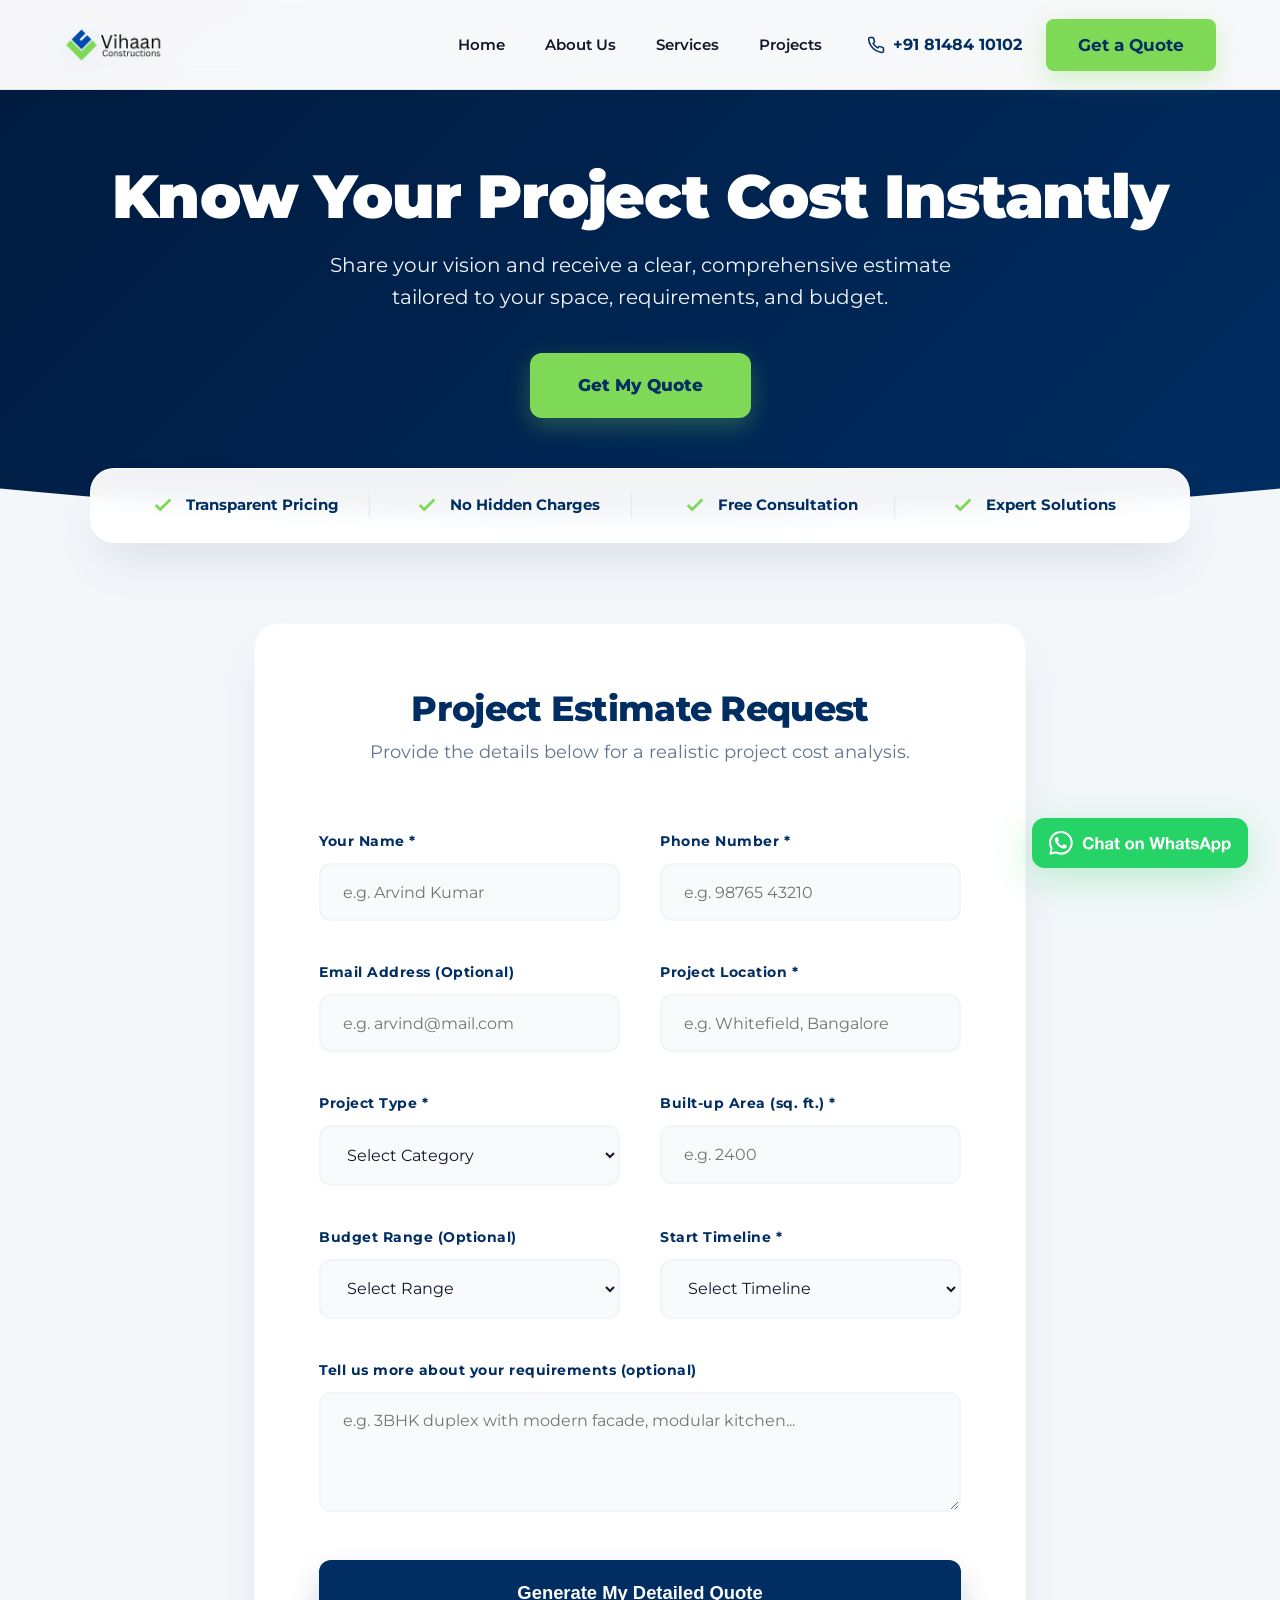
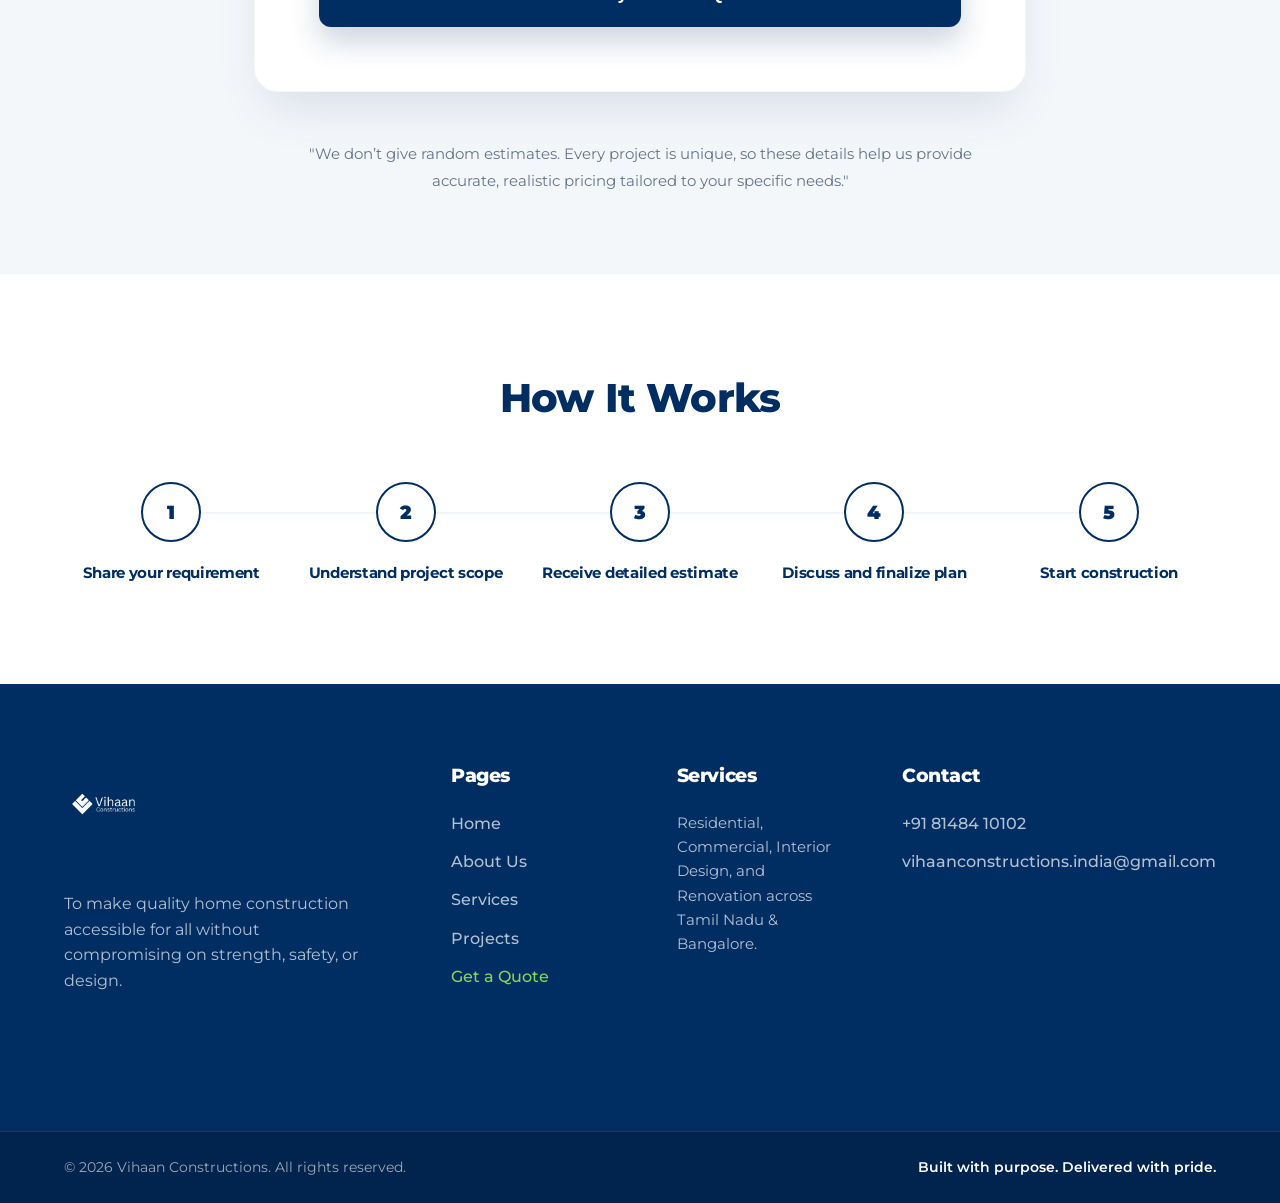
<file: get-a-quote.html>
<!DOCTYPE html>
<html lang="en">
<head>
    <!-- Google Tag Manager -->
    <script>(function(w,d,s,l,i){w[l]=w[l]||[];w[l].push({'gtm.start':
    new Date().getTime(),event:'gtm.js'});var f=d.getElementsByTagName(s)[0],
    j=d.createElement(s),dl=l!='dataLayer'?'&l='+l:'';j.async=true;j.src=
    'https://www.googletagmanager.com/gtm.js?id='+i+dl;f.parentNode.insertBefore(j,f);
    })(window,document,'script','dataLayer','GTM-PSRQCXN9');</script>
    <!-- End Google Tag Manager -->
    <meta charset="UTF-8">
    <meta name="viewport" content="width=device-width, initial-scale=1.0">
    <title>Get Your Project Estimate | Vihaan Constructions</title>
    <meta name="description" content="Request a detailed, transparent project estimate from Vihaan Constructions for residential, commercial, or interior projects.">
    <link rel="canonical" href="https://www.vihaanconstructions.in/get-a-quote.html">
    
    <!-- Open Graph / Social -->
    <meta property="og:type" content="website">
    <meta property="og:url" content="https://www.vihaanconstructions.in/get-a-quote.html">
    <meta property="og:title" content="Get Your Project Estimate | Vihaan Constructions">
    <meta property="og:description" content="Request a detailed, transparent project estimate from Vihaan Constructions for residential, commercial, or interior projects.">
    <meta property="og:image" content="https://www.vihaanconstructions.in/assets/logo/main-logo.png">

    <!-- Twitter -->
    <meta property="twitter:card" content="summary_large_image">
    <meta property="twitter:url" content="https://www.vihaanconstructions.in/get-a-quote.html">
    <meta property="twitter:title" content="Get Your Project Estimate | Vihaan Constructions">
    <meta property="twitter:description" content="Request a detailed, transparent project estimate from Vihaan Constructions for residential, commercial, or interior projects.">
    <meta property="twitter:image" content="https://www.vihaanconstructions.in/assets/logo/main-logo.png">

    <link rel="preconnect" href="https://fonts.googleapis.com">
    <link rel="preconnect" href="https://fonts.gstatic.com" crossorigin>
    <link href="https://fonts.googleapis.com/css2?family=Montserrat:wght@400;500;600;700;800;900&display=swap" rel="stylesheet">
    <link rel="stylesheet" href="style.css">
    <style>
        :root {
            --blue-primary: #004AAD;
            --blue-dark: #002D62;
            --green-action: #7ED957;
            --bg-light: #f4f7fa;
            --text-main: #0f172a;
            --text-muted: #64748b;
            --radius-xl: 24px;
            --radius-md: 12px;
            --shadow-premium: 0 25px 50px -12px rgba(0, 45, 98, 0.12);
        }

        body {
            background-color: var(--bg-light);
            color: var(--text-main);
            font-family: 'Montserrat', sans-serif;
            line-height: 1.6;
        }

        /* --- Refined Navigation --- */
        .quote-nav {
            position: fixed;
            top: 0; left: 0; right: 0;
            height: 80px;
            background: rgba(255, 255, 255, 0.9);
            backdrop-filter: blur(15px);
            z-index: 1000;
            display: flex;
            align-items: center;
            justify-content: space-between;
            padding: 0 5%;
            border-bottom: 1px solid rgba(0, 45, 98, 0.05);
        }

        /* --- Dynamic Hero --- */
        .hero-v3 {
            padding: 160px 5% 100px;
            background: linear-gradient(135deg, #001a3d 0%, var(--blue-dark) 100%);
            color: #fff;
            text-align: center;
            position: relative;
            clip-path: ellipse(150% 100% at 50% 0%);
        }

        .hero-v3 p {
            font-size: clamp(1rem, 2vw, 1.25rem);
            max-width: 700px;
            margin: 0 auto 2.5rem;
            color: #f1f5f9; /* Light grey instead of white with opacity */
            font-weight: 400;
        }

        .hero-v3 h1 {
            color: #fff;
            font-size: clamp(2.2rem, 6vw, 3.8rem);
            font-weight: 900;
            margin-bottom: 1rem;
            letter-spacing: -0.02em;
        }

        /* --- Trust Strip (Glassmorphism) --- */
        .trust-glass {
            max-width: 1100px;
            margin: -50px auto 0;
            background: rgba(255, 255, 255, 0.95);
            backdrop-filter: blur(10px);
            -webkit-backdrop-filter: blur(10px);
            padding: 1.5rem 2rem;
            border-radius: var(--radius-xl);
            display: grid;
            grid-template-columns: repeat(4, 1fr);
            gap: 1rem;
            box-shadow: var(--shadow-premium);
            position: relative;
            z-index: 10;
            border: 1px solid rgba(255,255,255,0.8);
        }

        .trust-pill {
            display: flex;
            align-items: center;
            justify-content: center;
            gap: 12px;
            font-weight: 700;
            color: var(--blue-dark);
            font-size: 0.95rem;
            border-right: 1px solid #e2e8f0;
        }

        .trust-pill:last-child { border-right: none; }
        .trust-pill svg { color: var(--green-action); }

        /* --- Form Section (Premium Card) --- */
        .form-container-v3 {
            max-width: 900px;
            margin: 80px auto;
            padding: 0 5%;
        }

        .premium-card {
            background: #fff;
            padding: 4rem;
            border-radius: var(--radius-xl);
            box-shadow: var(--shadow-premium);
            border: 1px solid rgba(0, 45, 98, 0.03);
        }

        .card-header { text-align: center; margin-bottom: 4rem; }
        .card-header h2 { font-size: 2.2rem; font-weight: 800; color: var(--blue-dark); margin-bottom: 0.5rem; }
        .card-header p { color: var(--text-muted); font-size: 1.1rem; }

        .form-grid-v3 {
            display: grid;
            grid-template-columns: 1fr 1fr;
            gap: 2.5rem;
            margin-bottom: 2.5rem;
        }

        .field-v3 { display: flex; flex-direction: column; gap: 10px; }
        .field-v3 label { font-size: 0.9rem; font-weight: 700; color: var(--blue-dark); letter-spacing: 0.5px; }

        .input-v3 {
            width: 100%;
            padding: 1.1rem 1.4rem;
            border-radius: var(--radius-md);
            border: 2px solid #f1f5f9;
            background: #f8fafc;
            font-family: inherit;
            font-size: 1rem;
            transition: all 0.3s cubic-bezier(0.4, 0, 0.2, 1);
            color: var(--text-main);
            box-sizing: border-box;
        }

        .input-v3:focus {
            outline: none;
            border-color: var(--blue-primary);
            background: #fff;
            box-shadow: 0 10px 25px -5px rgba(0, 86, 179, 0.1);
            transform: translateY(-2px);
        }

        .btn-premium {
            width: 100%;
            padding: 1.4rem;
            background: var(--blue-dark);
            color: #fff;
            border: none;
            border-radius: var(--radius-md);
            font-size: 1.15rem;
            font-weight: 800;
            cursor: pointer;
            transition: all 0.4s;
            box-shadow: 0 15px 30px rgba(0, 45, 98, 0.2);
            margin-top: 1rem;
        }

        .btn-premium:hover {
            background: var(--blue-primary);
            transform: translateY(-4px);
            box-shadow: 0 20px 40px rgba(0, 45, 98, 0.3);
        }

        /* --- How It Works (Visual Timeline) --- */
        .process-v3 {
            padding: 100px 5%;
            background: #fff;
        }

        .timeline-v3 {
            display: grid;
            grid-template-columns: repeat(5, 1fr);
            gap: 20px;
            max-width: 1200px;
            margin: 60px auto 0;
            position: relative;
        }

        .timeline-v3::after {
            content: '';
            position: absolute;
            top: 30px; left: 10%; right: 10%;
            height: 2px;
            background: #f1f5f9;
            z-index: 1;
        }

        .step-v3 { position: relative; z-index: 2; text-align: center; }
        .step-circle {
            width: 60px; height: 60px;
            background: #fff;
            border: 2px solid var(--blue-dark);
            color: var(--blue-dark);
            border-radius: 50%;
            display: flex; align-items: center; justify-content: center;
            margin: 0 auto 20px;
            font-weight: 900; font-size: 1.2rem;
            transition: all 0.3s;
        }
        .step-v3:hover .step-circle { background: var(--blue-dark); color: #fff; transform: scale(1.1); }
        .step-v3 h4 { font-size: 0.95rem; font-weight: 700; color: var(--blue-dark); line-height: 1.4; }

        /* --- Final Footer CTA --- */
        .quote-footer {
            padding: 100px 5%;
            background: var(--blue-dark);
            color: #fff;
            text-align: center;
        }

        .quote-footer h2 {
            color: #fff !important;
        }

        .quote-footer p {
            color: #cbd5e1 !important;
        }

        .wa-btn {
            display: inline-flex;
            align-items: center;
            gap: 12px;
            padding: 1.2rem 2.5rem;
            background: #25D366;
            color: #fff;
            text-decoration: none;
            border-radius: var(--radius-md);
            font-weight: 800;
            margin-top: 2rem;
            transition: all 0.3s;
        }
        .wa-btn:hover { background: #128C7E; transform: translateY(-3px); }

        /* --- Responsive Logic --- */
        @media (max-width: 1024px) {
            .trust-glass { grid-template-columns: repeat(2, 1fr); border-radius: 24px; }
            .timeline-v3 { grid-template-columns: 1fr; gap: 40px; }
            .timeline-v3::after { display: none; }
            .step-v3 { display: flex; align-items: center; text-align: left; gap: 20px; }
            .step-circle { margin: 0; flex-shrink: 0; }
        }

        @media (max-width: 768px) {
            .form-grid-v3 { grid-template-columns: 1fr; gap: 1.5rem; }
            .premium-card { padding: 2.5rem 1.5rem; }
            .hero-v3 { padding: 140px 5% 80px; }
            .trust-glass { grid-template-columns: 1fr; gap: 1rem; }
            .trust-pill { border-right: none; border-bottom: 1px solid #f1f5f9; padding-bottom: 1rem; justify-content: flex-start; }
            .trust-pill:last-child { border-bottom: none; }
        }
    </style>
</head>
<body>
    <!-- Google Tag Manager (noscript) -->
    <noscript><iframe src="https://www.googletagmanager.com/ns.html?id=GTM-PSRQCXN9"
    height="0" width="0" style="display:none;visibility:hidden"></iframe></noscript>
    <!-- End Google Tag Manager (noscript) -->
    <!-- Navigation -->
    <nav id="navbar">
        <a href="index.html" class="logo">
            <img src="assets/logo/main-logo.png" alt="Vihaan Constructions" class="nav-logo">
        </a>
        <ul class="nav-links">
            <li><a href="index.html">Home</a></li>
            <li><a href="index.html#about">About Us</a></li>
            <li><a href="index.html#services">Services</a></li>
            <li><a href="projects.html">Projects</a></li>
        </ul>
        <div class="nav-actions">
            <a href="tel:+918148410102" class="nav-phone">
                <svg width="18" height="18" viewBox="0 0 24 24" fill="none" stroke="currentColor" stroke-width="2" stroke-linecap="round" stroke-linejoin="round"><path d="M22 16.92v3a2 2 0 0 1-2.18 2 19.79 19.79 0 0 1-8.63-3.07 19.5 19.5 0 0 1-6-6 19.79 19.79 0 0 1-3.07-8.67A2 2 0 0 1 4.11 2h3a2 2 0 0 1 2 1.72 12.84 12.84 0 0 0 .7 2.81 2 2 0 0 1-.45 2.11L8.09 9.91a16 16 0 0 0 6 6l1.27-1.27a2 2 0 0 1 2.11-.45 12.84 12.84 0 0 0 2.81.7A2 2 0 0 1 22 16.92z"></path></svg>
                +91 81484 10102
            </a>
            <a href="get-a-quote.html" class="btn-action btn-primary nav-cta">Get a Quote</a>
        </div>
        <div class="hamburger"><span></span><span></span><span></span></div>
    </nav>
    <div class="mobile-menu" id="mobileMenu">
        <a href="index.html">Home</a>
        <a href="index.html#about">About Us</a>
        <a href="index.html#services">Services</a>
        <a href="projects.html">Projects</a>
        <a href="tel:+918148410102" style="font-weight: 700;">Call: +91 81484 10102</a>
        <a href="get-a-quote.html" class="mobile-cta">Get a Quote</a>
    </div>

    <header class="hero-v3">
        <div class="reveal">
            <h1>Know Your Project Cost Instantly</h1>
            <p>Share your vision and receive a clear, comprehensive estimate tailored to your space, requirements, and budget.</p>
            <a href="#form" class="btn-action btn-primary" style="padding: 1.2rem 3rem; border-radius: 12px; font-weight: 800;">Get My Quote</a>
        </div>
    </header>

    <div class="trust-glass reveal">
        <div class="trust-pill">
            <svg width="22" height="22" viewBox="0 0 24 24" fill="none" stroke="currentColor" stroke-width="3"><path d="M20 6L9 17l-5-5"/></svg>
            Transparent Pricing
        </div>
        <div class="trust-pill">
            <svg width="22" height="22" viewBox="0 0 24 24" fill="none" stroke="currentColor" stroke-width="3"><path d="M20 6L9 17l-5-5"/></svg>
            No Hidden Charges
        </div>
        <div class="trust-pill">
            <svg width="22" height="22" viewBox="0 0 24 24" fill="none" stroke="currentColor" stroke-width="3"><path d="M20 6L9 17l-5-5"/></svg>
            Free Consultation
        </div>
        <div class="trust-pill">
            <svg width="22" height="22" viewBox="0 0 24 24" fill="none" stroke="currentColor" stroke-width="3"><path d="M20 6L9 17l-5-5"/></svg>
            Expert Solutions
        </div>
    </div>

    <section class="form-container-v3" id="form">
        <div class="premium-card reveal">
            <div class="card-header">
                <h2>Project Estimate Request</h2>
                <p>Provide the details below for a realistic project cost analysis.</p>
            </div>

            <form id="detailedQuoteFormV3">
                <!-- Anti-spam Honeypot -->
                <input type="text" name="bot_check" id="bot_check_quote" style="display:none !important" tabindex="-1" autocomplete="off">
                <div class="form-grid-v3">
                    <div class="field-v3">
                        <label>Your Name *</label>
                        <input type="text" name="name" class="input-v3" placeholder="e.g. Arvind Kumar" required>
                    </div>
                    <div class="field-v3">
                        <label>Phone Number *</label>
                        <input type="tel" name="phone" class="input-v3" placeholder="e.g. 98765 43210" required>
                    </div>
                </div>

                <div class="form-grid-v3">
                    <div class="field-v3">
                        <label>Email Address (Optional)</label>
                        <input type="email" name="email" class="input-v3" placeholder="e.g. arvind@mail.com">
                    </div>
                    <div class="field-v3">
                        <label>Project Location *</label>
                        <input type="text" name="location" class="input-v3" placeholder="e.g. Whitefield, Bangalore" required>
                    </div>
                </div>

                <div class="form-grid-v3">
                    <div class="field-v3">
                        <label>Project Type *</label>
                        <select name="service" class="input-v3" required>
                            <option value="">Select Category</option>
                            <option value="residential">Residential Construction</option>
                            <option value="commercial">Commercial Construction</option>
                            <option value="institutional">Institutional Construction</option>
                            <option value="farmhouse">Farmhouse Construction</option>
                            <option value="interior">Interior Design</option>
                            <option value="renovation">Renovation & Remodeling</option>
                        </select>
                    </div>
                    <div class="field-v3">
                        <label>Built-up Area (sq. ft.) *</label>
                        <input type="number" name="area" class="input-v3" placeholder="e.g. 2400" required>
                    </div>
                </div>

                <div class="form-grid-v3">
                    <div class="field-v3">
                        <label>Budget Range (Optional)</label>
                        <select name="budget" class="input-v3">
                            <option value="">Select Range</option>
                            <option value="15-30">₹15L - ₹30L</option>
                            <option value="30-60">₹30L - ₹60L</option>
                            <option value="60-1cr">₹60L - ₹1Cr</option>
                            <option value="1cr+">Above ₹1Cr</option>
                        </select>
                    </div>
                    <div class="field-v3">
                        <label>Start Timeline *</label>
                        <select name="timeline" class="input-v3" required>
                            <option value="">Select Timeline</option>
                            <option value="immediate">Immediately</option>
                            <option value="1-month">Within 1 Month</option>
                            <option value="3-months">Within 3 Months</option>
                            <option value="planning">Just Planning</option>
                        </select>
                    </div>
                </div>

                <div class="field-v3" style="margin-bottom: 2rem;">
                    <label>Tell us more about your requirements (optional)</label>
                    <textarea name="message" class="input-v3" style="min-height: 120px;" placeholder="e.g. 3BHK duplex with modern facade, modular kitchen..."></textarea>
                </div>

                <button type="submit" class="btn-premium">Generate My Detailed Quote</button>
            </form>
        </div>

        <div style="max-width: 700px; margin: 3rem auto; text-align: center; color: var(--text-muted); font-size: 0.95rem; line-height: 1.8;">
            "We don’t give random estimates. Every project is unique, so these details help us provide accurate, realistic pricing tailored to your specific needs."
        </div>
    </section>

    <section class="process-v3">
        <div class="reveal">
            <h2 class="section-title" style="text-align: center;">How It Works</h2>
            <div class="timeline-v3">
                <div class="step-v3">
                    <div class="step-circle">1</div>
                    <h4>Share your requirement</h4>
                </div>
                <div class="step-v3">
                    <div class="step-circle">2</div>
                    <h4>Understand project scope</h4>
                </div>
                <div class="step-v3">
                    <div class="step-circle">3</div>
                    <h4>Receive detailed estimate</h4>
                </div>
                <div class="step-v3">
                    <div class="step-circle">4</div>
                    <h4>Discuss and finalize plan</h4>
                </div>
                <div class="step-v3">
                    <div class="step-circle">5</div>
                    <h4>Start construction</h4>
                </div>
            </div>
        </div>
    </section>

    <!-- ==================== FOOTER ==================== -->
    <footer style="background: var(--blue-dark); color: #fff; border-top: none;">
        <div class="footer-top" style="display: grid; grid-template-columns: 2fr 1fr 1fr 1.5fr; gap: 4rem; padding: 5rem 5%; max-width: 1400px; margin: 0 auto;">
            <div class="footer-brand">
                <a href="index.html" class="logo">
                    <img src="assets/logo/main-logo.png" alt="Vihaan Constructions" class="footer-logo" style="filter: brightness(0) invert(1);">
                </a>
                <p class="footer-desc" style="color: rgba(255,255,255,0.7); font-size: 1rem; line-height: 1.6; margin-top: 1rem; max-width: 300px;">To make quality home construction accessible for all without compromising on strength, safety, or design.</p>
            </div>
            <div class="footer-col">
                <h4 style="color: #fff; margin-bottom: 1.5rem; font-size: 1.2rem;">Pages</h4>
                <ul style="list-style: none; padding: 0;">
                    <li style="margin-bottom: 0.8rem;"><a href="index.html" style="color: rgba(255,255,255,0.8); text-decoration: none; transition: color 0.3s; font-weight: 500;">Home</a></li>
                    <li style="margin-bottom: 0.8rem;"><a href="index.html#about" style="color: rgba(255,255,255,0.8); text-decoration: none; transition: color 0.3s; font-weight: 500;">About Us</a></li>
                    <li style="margin-bottom: 0.8rem;"><a href="index.html#services" style="color: rgba(255,255,255,0.8); text-decoration: none; transition: color 0.3s; font-weight: 500;">Services</a></li>
                    <li style="margin-bottom: 0.8rem;"><a href="projects.html" style="color: rgba(255,255,255,0.8); text-decoration: none; transition: color 0.3s; font-weight: 500;">Projects</a></li>
                    <li style="margin-bottom: 0.8rem;"><a href="get-a-quote.html" style="color: rgba(255,255,255,0.8); text-decoration: none; transition: color 0.3s; font-weight: 500;">Get a Quote</a></li>
                </ul>
            </div>
            <div class="footer-col">
                <h4 style="color: #fff; margin-bottom: 1.5rem; font-size: 1.2rem;">Services</h4>
                <p style="color: rgba(255,255,255,0.7); font-size: 0.95rem; line-height: 1.6;">Residential, Commercial, Interior Design, and Renovation across Tamil Nadu & Bangalore.</p>
            </div>
            <div class="footer-col">
                <h4 style="color: #fff; margin-bottom: 1.5rem; font-size: 1.2rem;">Contact</h4>
                <ul style="list-style: none; padding: 0;">
                    <li style="margin-bottom: 0.8rem;"><a href="tel:+918148410102" style="color: rgba(255,255,255,0.8); text-decoration: none; transition: color 0.3s; font-weight: 500;">+91 81484 10102</a></li>
                    <li style="margin-bottom: 0.8rem;"><a href="mailto:vihaanconstructions.india@gmail.com" style="color: rgba(255,255,255,0.8); text-decoration: none; transition: color 0.3s; font-weight: 500;">vihaanconstructions.india@gmail.com</a></li>
                </ul>
            </div>
        </div>
        <div class="footer-bottom" style="display: flex; justify-content: space-between; align-items: center; padding: 1.5rem 5%; border-top: 1px solid rgba(255,255,255,0.1); background: rgba(0,0,0,0.2); color: rgba(255,255,255,0.6); font-size: 0.9rem;">
            <div class="footer-copy">© 2026 Vihaan Constructions. All rights reserved.</div>
            <div class="footer-tagline" style="font-weight: 600; color: #fff;">Built with purpose. Delivered with pride.</div>
        </div>
    </footer>

    <script src="main.js"></script>
    <iframe name="hidden_iframe" id="hidden_iframe" style="display:none;" onload="if(submitted) {window.location.href='quote-success.html';}"></iframe>
    
    <script>
        var submitted = false;
        const detailedQuoteFormV3 = document.getElementById('detailedQuoteFormV3');
        if (detailedQuoteFormV3) {
            detailedQuoteFormV3.action = 'https://script.google.com/macros/s/AKfycbxNA3N_kObf1jtzvRg82iaG_23NoK0TQswqVdkO2JmM7H_8b4It2fQX1grs8OqQWo0F0g/exec';
            detailedQuoteFormV3.method = 'POST';
            detailedQuoteFormV3.target = 'hidden_iframe';
            
            detailedQuoteFormV3.addEventListener('submit', function() {
                submitted = true;
                const submitBtn = this.querySelector('.btn-premium');
                submitBtn.innerText = 'Processing Estimate...';
                submitBtn.disabled = true;
                submitBtn.style.opacity = '0.7';
            });
        }
    </script>
    
    <!-- WhatsApp Floating Button -->
    <a href="https://wa.me/918148410102" target="_blank" class="whatsapp-float" aria-label="Chat with us on WhatsApp">
        <img src="assets/300768190_383340503990757_1334850925137629076_n/ChatOnWhatsAppButton/WhatsAppButtonGreenLarge.svg" alt="Chat on WhatsApp" loading="lazy" decoding="async">
    </a>

    <!-- Back to Top Button -->
    <button id="backToTopBtn" class="back-to-top" aria-label="Back to top">
        <svg viewBox="0 0 24 24"><path d="M18 15l-6-6-6 6"/></svg>
    </button>
</body>
</html>
</file>
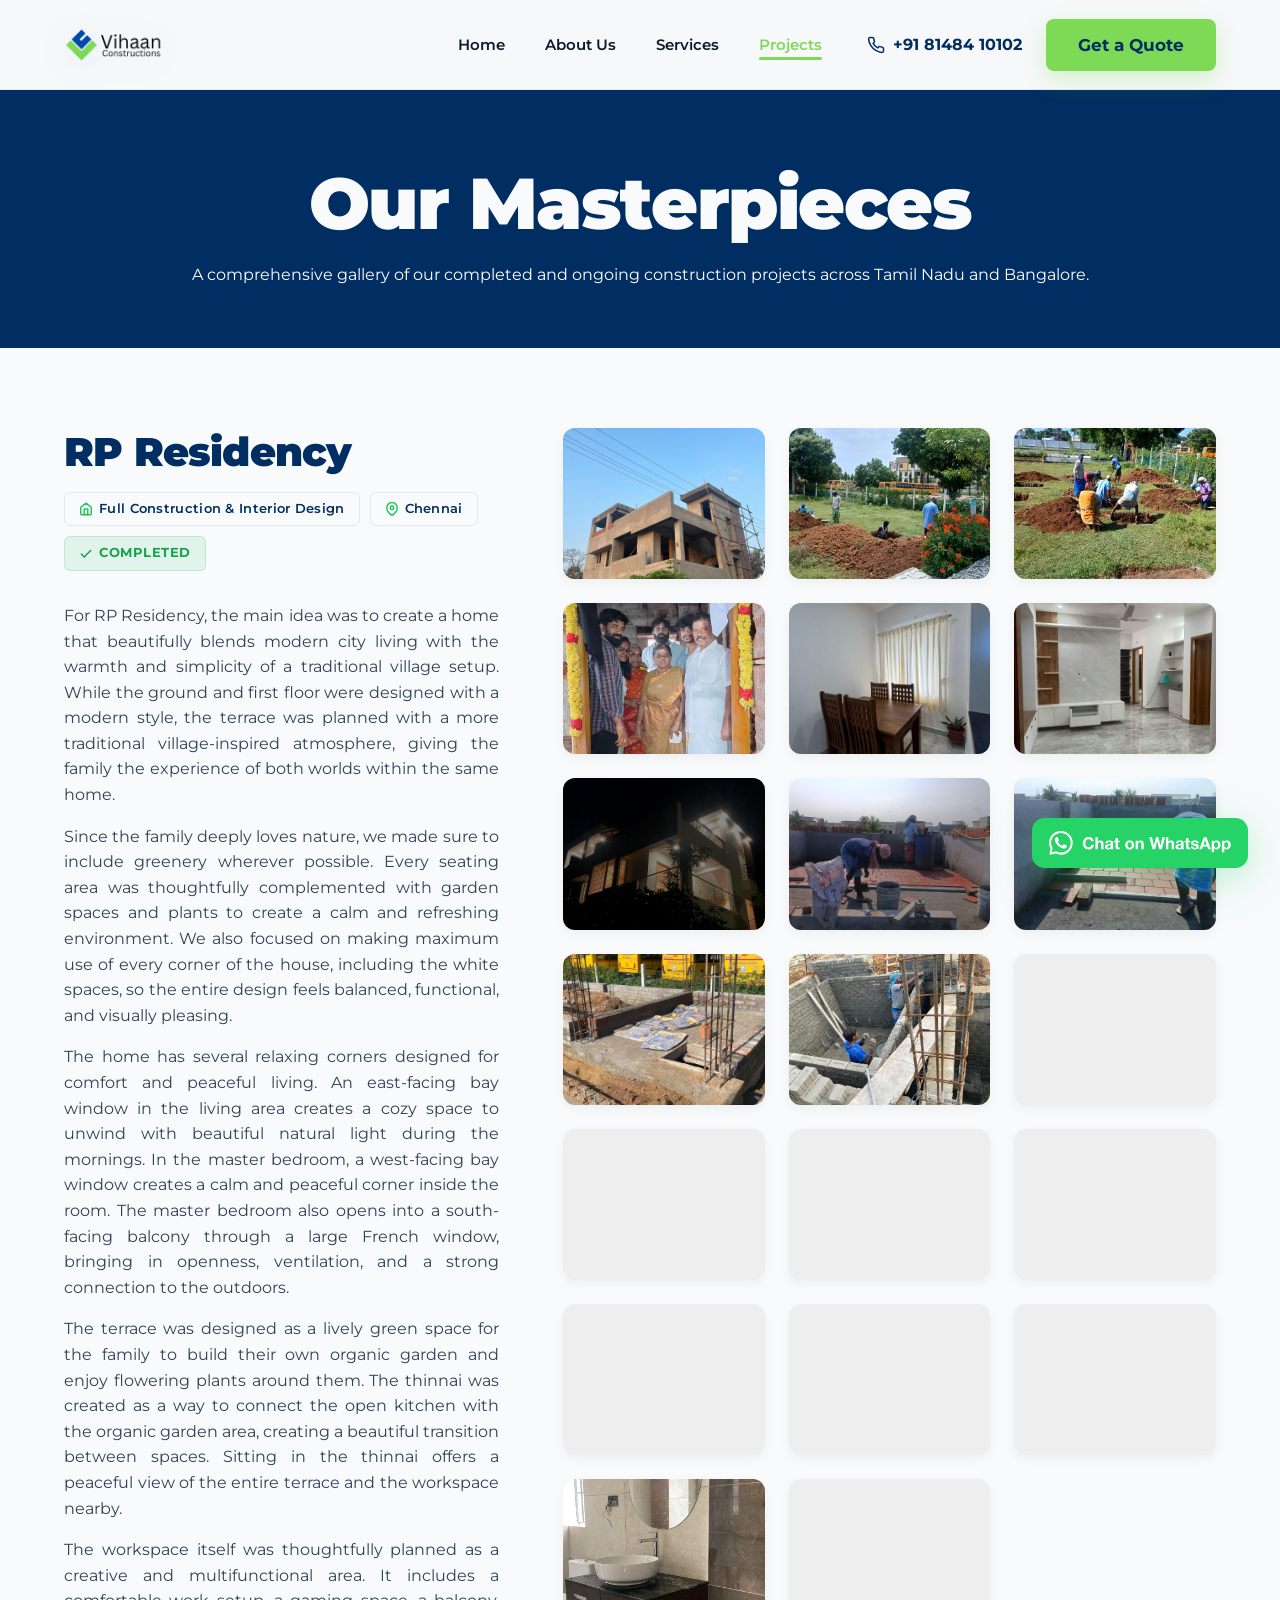
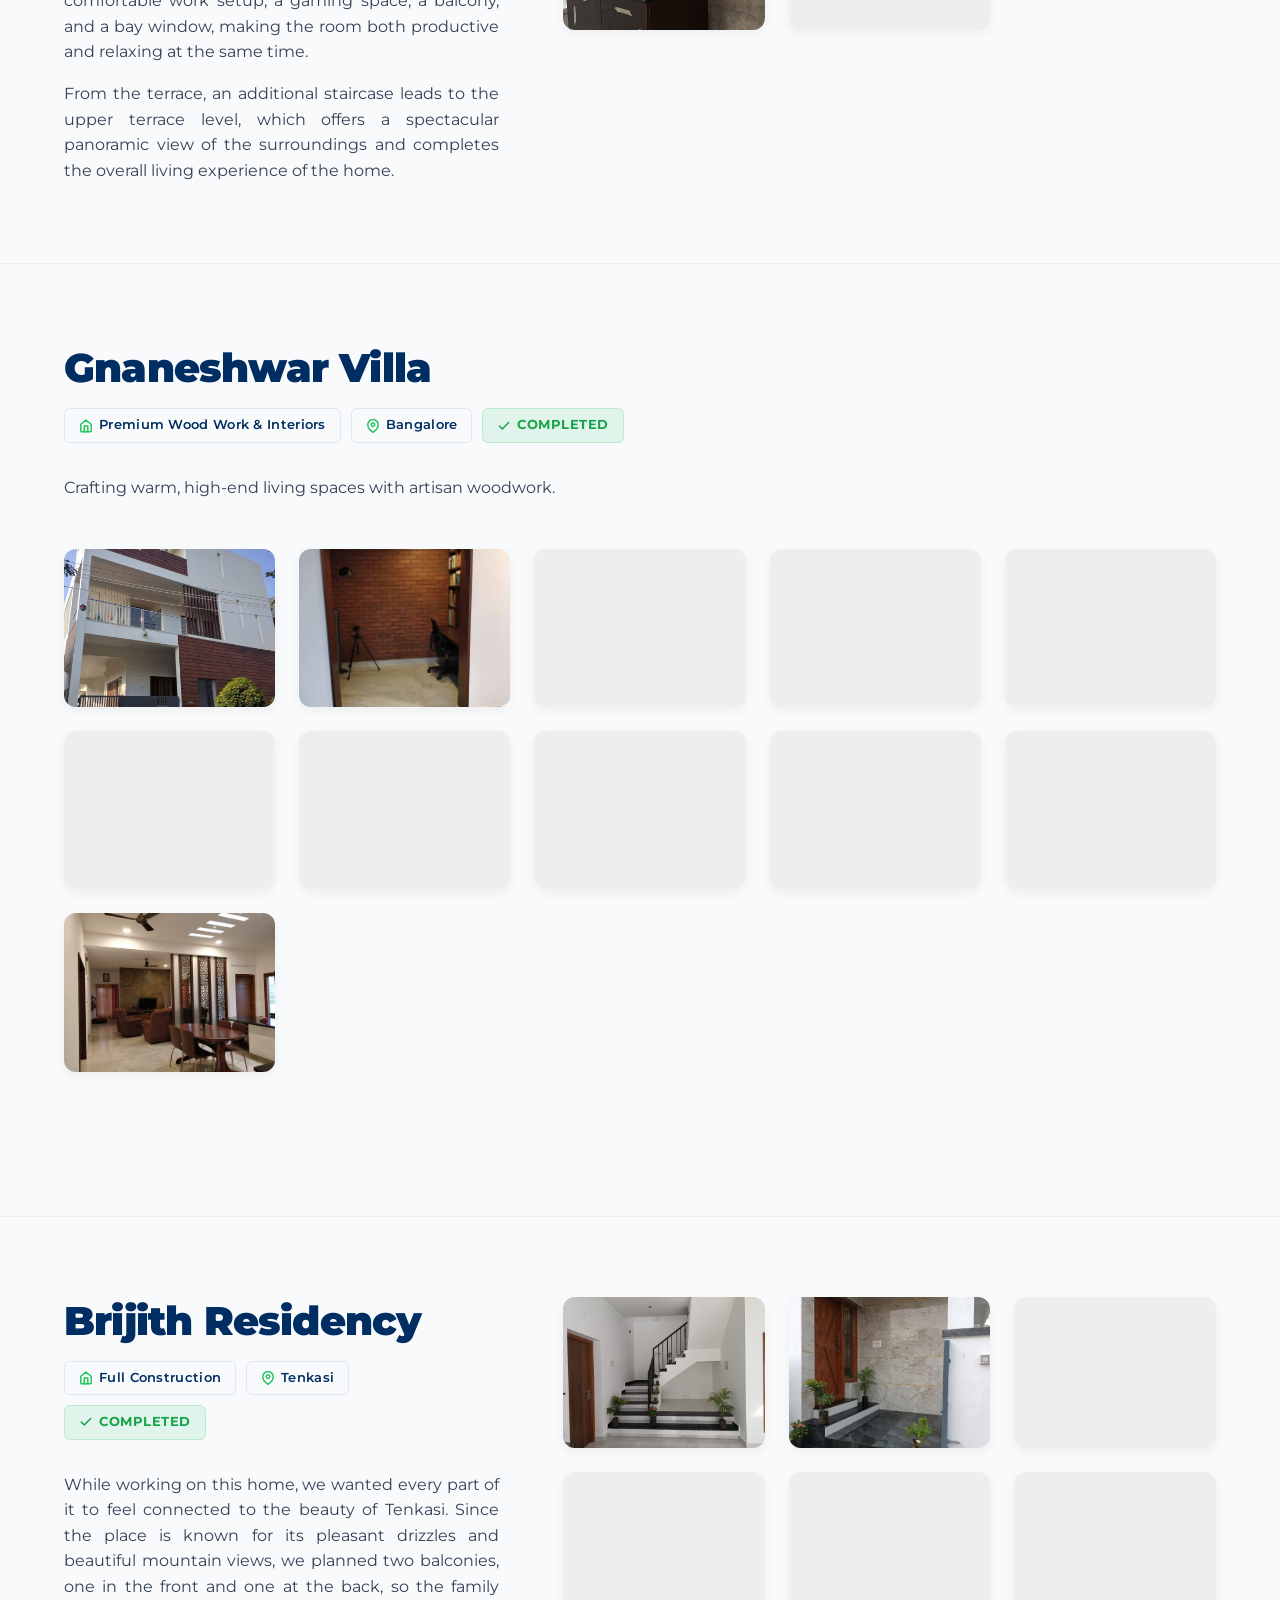
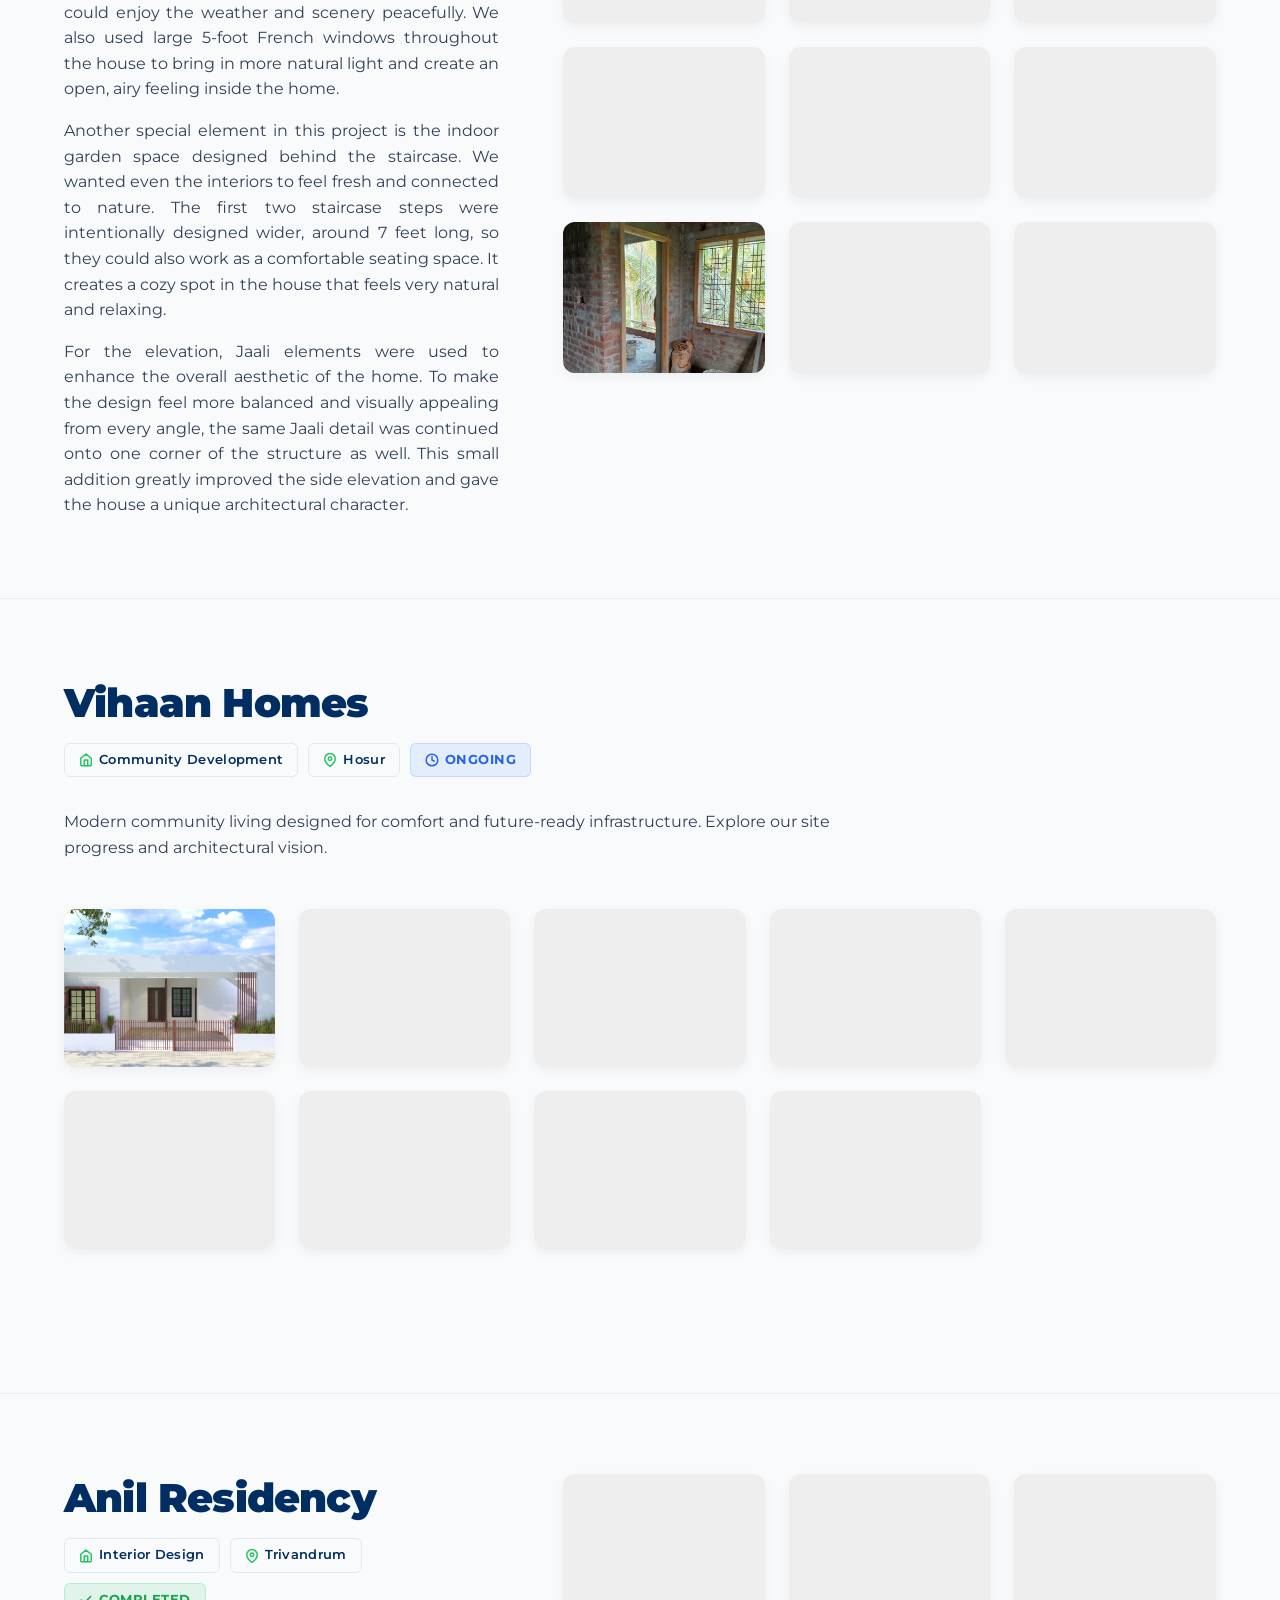
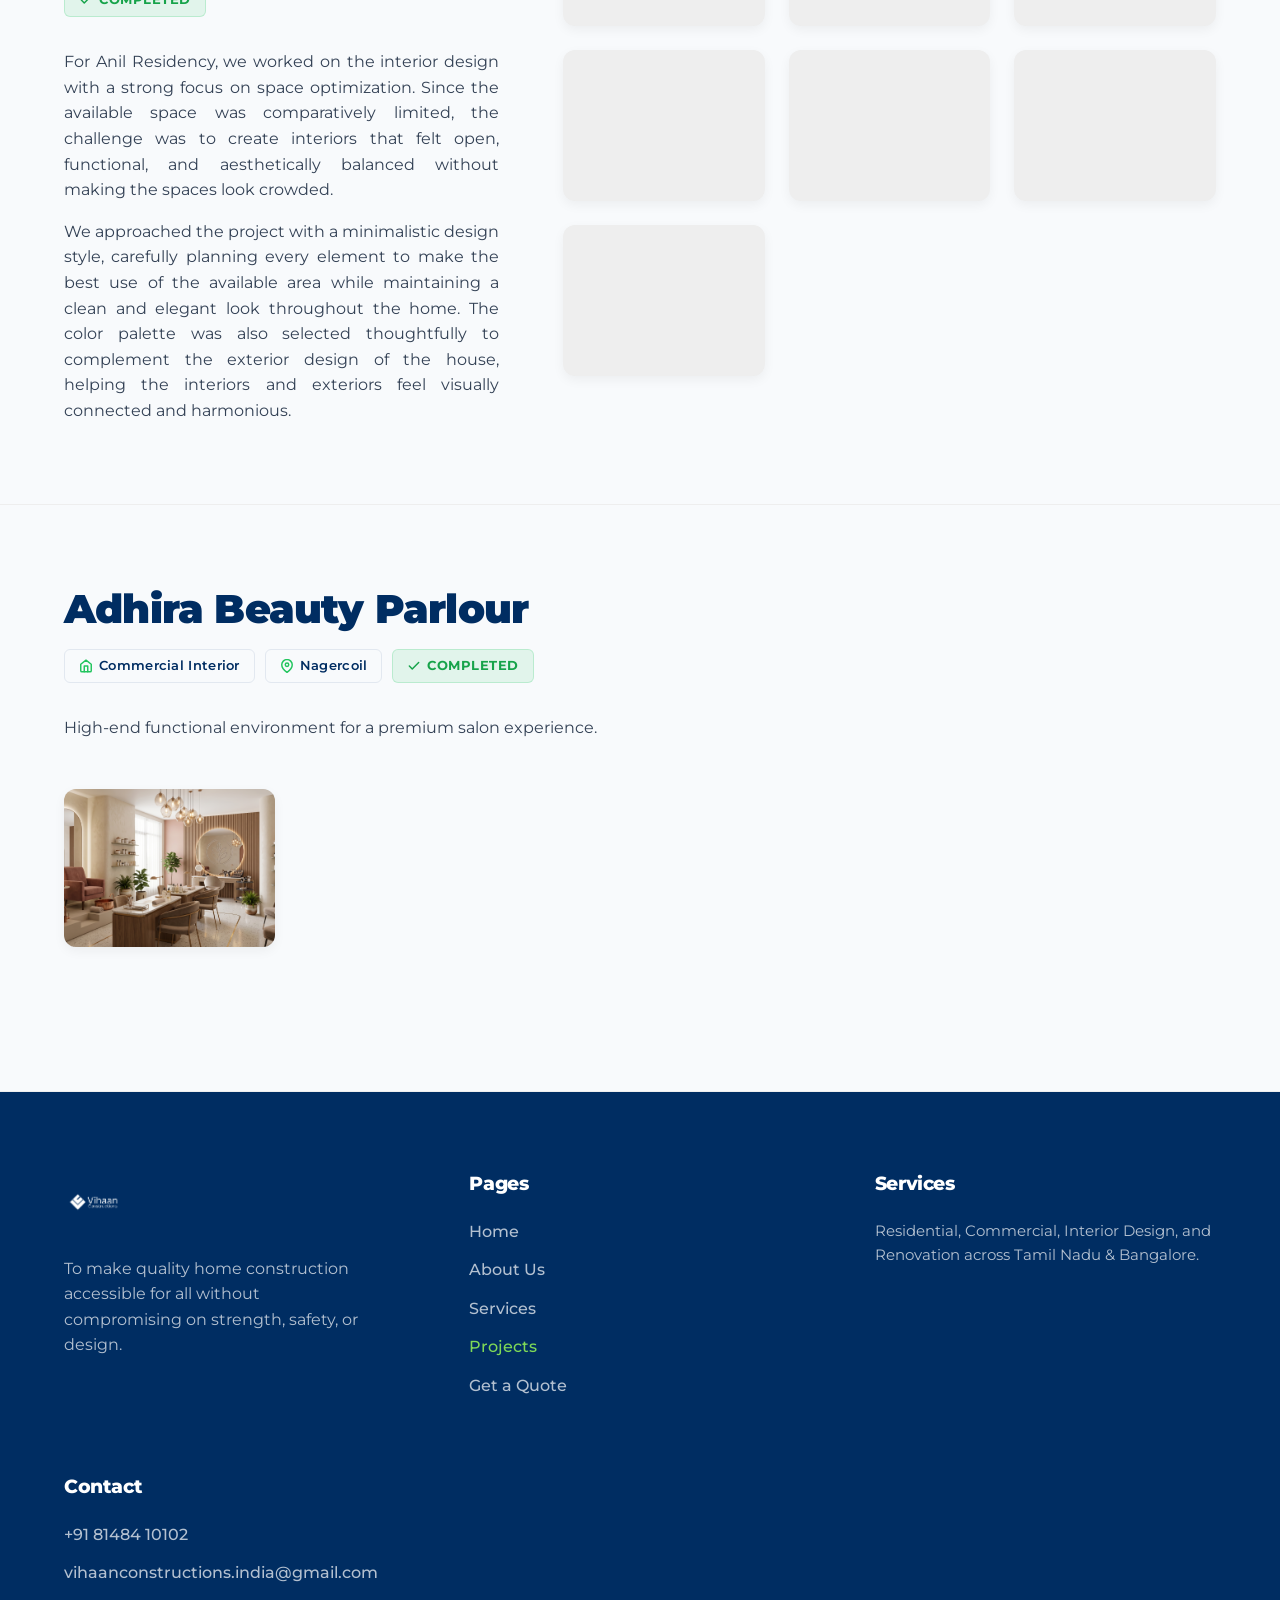
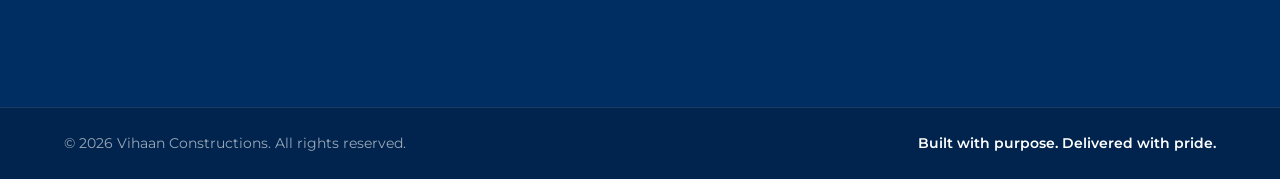
<file: projects.html>
<!DOCTYPE html>
<html lang="en">
<head>
    <!-- Google Tag Manager -->
    <script>(function(w,d,s,l,i){w[l]=w[l]||[];w[l].push({'gtm.start':
    new Date().getTime(),event:'gtm.js'});var f=d.getElementsByTagName(s)[0],
    j=d.createElement(s),dl=l!='dataLayer'?'&l='+l:'';j.async=true;j.src=
    'https://www.googletagmanager.com/gtm.js?id='+i+dl;f.parentNode.insertBefore(j,f);
    })(window,document,'script','dataLayer','GTM-PSRQCXN9');</script>
    <!-- End Google Tag Manager -->
    <meta charset="UTF-8">
    <meta name="viewport" content="width=device-width, initial-scale=1.0">
    <title>Project Portfolio | Vihaan Constructions — Engineering Excellence</title>
    <meta name="description" content="Detailed portfolio of residential and commercial projects across Tamil Nadu and Bangalore. Built with trust and quality.">
    <link rel="canonical" href="https://www.vihaanconstructions.in/projects.html">
    
    <!-- Open Graph / Social -->
    <meta property="og:type" content="website">
    <meta property="og:url" content="https://www.vihaanconstructions.in/projects.html">
    <meta property="og:title" content="Project Portfolio | Vihaan Constructions — Engineering Excellence">
    <meta property="og:description" content="Detailed portfolio of residential and commercial projects across Tamil Nadu and Bangalore. Built with trust and quality.">
    <meta property="og:image" content="https://www.vihaanconstructions.in/assets/logo/main-logo.png">

    <!-- Twitter -->
    <meta property="twitter:card" content="summary_large_image">
    <meta property="twitter:url" content="https://www.vihaanconstructions.in/projects.html">
    <meta property="twitter:title" content="Project Portfolio | Vihaan Constructions — Engineering Excellence">
    <meta property="twitter:description" content="Detailed portfolio of residential and commercial projects across Tamil Nadu and Bangalore. Built with trust and quality.">
    <meta property="twitter:image" content="https://www.vihaanconstructions.in/assets/logo/main-logo.png">

    <!-- Fonts -->
    <link rel="preconnect" href="https://fonts.googleapis.com">
    <link rel="preconnect" href="https://fonts.gstatic.com" crossorigin>
    <link href="https://fonts.googleapis.com/css2?family=Montserrat:wght@400;500;600;700;800;900&display=swap" rel="stylesheet">
    <!-- Favicon -->
    <link rel="icon" type="image/png" href="assets/logo/favicon.png">
    <!-- Custom CSS -->
    <link rel="stylesheet" href="style.css">
    <style>
        .projects-header {
            padding: 160px 5% 60px;
            background: var(--blue-dark);
            color: #fff;
            text-align: center;
            font-family: 'Montserrat', sans-serif;
        }

        .projects-header h1 {
            font-size: var(--text-hero);
            font-weight: 900;
            margin-bottom: 1rem;
            color: #f8fafc;
        }

        .project-section {
            padding: 80px 5%;
            border-bottom: 1px solid #eee;
        }

        .project-section:nth-child(even) {
            background-color: #f8fafc;
        }

        .project-info {
            margin-bottom: 3rem;
            max-width: 800px;
        }

        .project-info h2 {
            font-size: var(--text-h2);
            color: var(--blue-dark);
            font-weight: 900;
            margin-bottom: 1rem;
            font-family: 'Montserrat', sans-serif;
        }

        .project-info p {
            font-size: 1rem;
            color: var(--text-main, #334155);
            line-height: 1.6;
            font-family: 'Montserrat', sans-serif;
        }

        .project-grid {
            display: grid;
            grid-template-columns: repeat(auto-fill, minmax(200px, 1fr));
            gap: 1.5rem;
            padding-bottom: 4rem;
        }

        @media (min-width: 992px) {
            .project-editorial {
                display: grid;
                grid-template-columns: 1fr 1.5fr;
                gap: 4rem;
                align-items: start;
            }
            .project-editorial .project-info {
                position: sticky;
                top: 120px;
                margin-bottom: 0;
            }
            .project-editorial .project-grid {
                padding-bottom: 0;
            }
        }

        @media (max-width: 600px) {
            .project-grid {
                grid-template-columns: repeat(auto-fill, minmax(150px, 1fr));
                gap: 0.8rem;
                padding-bottom: 2rem;
            }
            .projects-header { padding: 120px 5% 40px; }
            .projects-header h1 { font-size: 2.2rem; }
            .project-info h2 { font-size: 1.8rem; }
        }

        .grid-item {
            aspect-ratio: 4/3;
            border-radius: 12px;
            overflow: hidden;
            background: #eee;
            box-shadow: 0 4px 12px rgba(0,0,0,0.05);
            transition: transform 0.3s ease;
        }

        .grid-item:hover {
            transform: translateY(-5px);
        }

        .grid-item img {
            width: 100%;
            height: 100%;
            object-fit: cover;
            display: block;
        }

        /* Mobile Adjustments */
        @media (max-width: 768px) {
            .projects-header h1 { font-size: 2.5rem; }
            .project-grid { grid-template-columns: repeat(auto-fill, minmax(200px, 1fr)); gap: 15px; }
        }
    </style>
</head>
<body>
    <!-- Google Tag Manager (noscript) -->
    <noscript><iframe src="https://www.googletagmanager.com/ns.html?id=GTM-PSRQCXN9"
    height="0" width="0" style="display:none;visibility:hidden"></iframe></noscript>
    <!-- End Google Tag Manager (noscript) -->
    <!-- Navigation (Global) -->
    <nav id="navbar">
        <a href="index.html" class="logo">
            <img src="assets/logo/main-logo.png" alt="Vihaan Constructions" class="nav-logo">
        </a>
        <ul class="nav-links">
            <li><a href="index.html">Home</a></li>
            <li><a href="index.html#about">About Us</a></li>
            <li><a href="index.html#services">Services</a></li>
            <li><a href="projects.html">Projects</a></li>
        </ul>
        <div class="nav-actions">
            <a href="tel:+918148410102" class="nav-phone">
                <svg width="18" height="18" viewBox="0 0 24 24" fill="none" stroke="currentColor" stroke-width="2" stroke-linecap="round" stroke-linejoin="round"><path d="M22 16.92v3a2 2 0 0 1-2.18 2 19.79 19.79 0 0 1-8.63-3.07 19.5 19.5 0 0 1-6-6 19.79 19.79 0 0 1-3.07-8.67A2 2 0 0 1 4.11 2h3a2 2 0 0 1 2 1.72 12.84 12.84 0 0 0 .7 2.81 2 2 0 0 1-.45 2.11L8.09 9.91a16 16 0 0 0 6 6l1.27-1.27a2 2 0 0 1 2.11-.45 12.84 12.84 0 0 0 2.81.7A2 2 0 0 1 22 16.92z"></path></svg>
                +91 81484 10102
            </a>
            <a href="get-a-quote.html" class="btn-action btn-primary nav-cta">Get a Quote</a>
        </div>
        <div class="hamburger"><span></span><span></span><span></span></div>
    </nav>
    <div class="mobile-menu" id="mobileMenu">
        <a href="index.html">Home</a>
        <a href="index.html#about">About Us</a>
        <a href="index.html#services">Services</a>
        <a href="projects.html">Projects</a>
        <a href="tel:+918148410102" style="font-weight: 700;">Call: +91 81484 10102</a>
        <a href="get-a-quote.html" class="mobile-cta">Get a Quote</a>
    </div>

    <header class="projects-header">
        <h1>Our Masterpieces</h1>
        <p>A comprehensive gallery of our completed and ongoing construction projects across Tamil Nadu and Bangalore.</p>
    </header>

    <!-- RP Residency -->
    <section id="rp-residency" class="project-section project-editorial">
        <div class="project-info reveal">
            <h2>RP Residency</h2>
            <div class="project-badges" style="display: flex; flex-wrap: wrap; gap: 10px; margin-bottom: 2rem;">
                <span style="display: inline-flex; align-items: center; gap: 6px; background: #f8fafc; color: var(--blue-dark, #0f172a); padding: 6px 14px; border-radius: 6px; font-size: 0.8rem; font-weight: 600; border: 1px solid #e2e8f0; letter-spacing: 0.3px;">
                    <svg width="14" height="14" viewBox="0 0 24 24" fill="none" stroke="var(--green, #22c55e)" stroke-width="2.5" stroke-linecap="round" stroke-linejoin="round"><path d="M3 9l9-7 9 7v11a2 2 0 0 1-2 2H5a2 2 0 0 1-2-2z"></path><polyline points="9 22 9 12 15 12 15 22"></polyline></svg>
                    Full Construction & Interior Design
                </span>
                <span style="display: inline-flex; align-items: center; gap: 6px; background: #f8fafc; color: var(--blue-dark, #0f172a); padding: 6px 14px; border-radius: 6px; font-size: 0.8rem; font-weight: 600; border: 1px solid #e2e8f0; letter-spacing: 0.3px;">
                    <svg width="14" height="14" viewBox="0 0 24 24" fill="none" stroke="var(--green, #22c55e)" stroke-width="2.5" stroke-linecap="round" stroke-linejoin="round"><path d="M21 10c0 7-9 13-9 13s-9-6-9-13a9 9 0 0 1 18 0z"></path><circle cx="12" cy="10" r="3"></circle></svg>
                    Chennai
                </span>
                <span style="display: inline-flex; align-items: center; gap: 6px; background: rgba(34, 197, 94, 0.1); color: #16a34a; padding: 6px 14px; border-radius: 6px; font-size: 0.8rem; font-weight: 700; border: 1px solid rgba(34, 197, 94, 0.2); letter-spacing: 0.5px; text-transform: uppercase;">
                    <svg width="14" height="14" viewBox="0 0 24 24" fill="none" stroke="currentColor" stroke-width="2.5" stroke-linecap="round" stroke-linejoin="round"><polyline points="20 6 9 17 4 12"></polyline></svg>
                    Completed
                </span>
            </div>
            <p style="margin-bottom: 1rem; text-align: justify;">For RP Residency, the main idea was to create a home that beautifully blends modern city living with the warmth and simplicity of a traditional village setup. While the ground and first floor were designed with a modern style, the terrace was planned with a more traditional village-inspired atmosphere, giving the family the experience of both worlds within the same home.</p>
            <p style="margin-bottom: 1rem; text-align: justify;">Since the family deeply loves nature, we made sure to include greenery wherever possible. Every seating area was thoughtfully complemented with garden spaces and plants to create a calm and refreshing environment. We also focused on making maximum use of every corner of the house, including the white spaces, so the entire design feels balanced, functional, and visually pleasing.</p>
            <p style="margin-bottom: 1rem; text-align: justify;">The home has several relaxing corners designed for comfort and peaceful living. An east-facing bay window in the living area creates a cozy space to unwind with beautiful natural light during the mornings. In the master bedroom, a west-facing bay window creates a calm and peaceful corner inside the room. The master bedroom also opens into a south-facing balcony through a large French window, bringing in openness, ventilation, and a strong connection to the outdoors.</p>
            <p style="margin-bottom: 1rem; text-align: justify;">The terrace was designed as a lively green space for the family to build their own organic garden and enjoy flowering plants around them. The thinnai was created as a way to connect the open kitchen with the organic garden area, creating a beautiful transition between spaces. Sitting in the thinnai offers a peaceful view of the entire terrace and the workspace nearby.</p>
            <p style="margin-bottom: 1rem; text-align: justify;">The workspace itself was thoughtfully planned as a creative and multifunctional area. It includes a comfortable work setup, a gaming space, a balcony, and a bay window, making the room both productive and relaxing at the same time.</p>
            <p style="text-align: justify;">From the terrace, an additional staircase leads to the upper terrace level, which offers a spectacular panoramic view of the surroundings and completes the overall living experience of the home.</p>
        </div>
        <div class="project-grid">
            <div class="grid-item reveal"><img src="assets/images/projects/RP/RP1.jpeg" alt="RP Elevation" loading="lazy" decoding="async"></div>
            <div class="grid-item reveal"><img src="assets/images/projects/RP/IMG_20240909_124901998_HDR.jpg" alt="RP Interior" loading="lazy" decoding="async"></div>
            <div class="grid-item reveal"><img src="assets/images/projects/RP/IMG_20240910_090307100_HDR.jpg" alt="RP HDR Detail" loading="lazy" decoding="async"></div>
            <div class="grid-item reveal"><img src="assets/images/projects/RP/RP-family.jpeg" alt="RP Family Area" loading="lazy" decoding="async"></div>
            <div class="grid-item reveal"><img src="assets/images/projects/RP/RP-Dining Area.jpeg" alt="RP Dining" loading="lazy" decoding="async"></div>
            <div class="grid-item reveal"><img src="assets/images/projects/RP/RP-Living Area.jpeg" alt="RP Living" loading="lazy" decoding="async"></div>
            <div class="grid-item reveal"><img src="assets/images/projects/RP/RP night view.jpeg" alt="RP Night View" loading="lazy" decoding="async"></div>
            <div class="grid-item reveal"><img src="assets/images/projects/RP/RP-Roof-Teracotta Tiles laying work.jpeg" alt="RP Construction" loading="lazy" decoding="async"></div>
            <div class="grid-item reveal"><img src="assets/images/projects/RP/RP-Roof-Teracotta Tiles laying work2.jpeg" alt="RP Construction" loading="lazy" decoding="async"></div>
            <div class="grid-item reveal"><img src="assets/images/projects/RP/WhatsApp Image 2026-04-29 at 11.53.52 PM.jpeg" alt="RP Construction" loading="lazy" decoding="async"></div>
            <div class="grid-item reveal"><img src="assets/images/projects/RP/WhatsApp Image 2026-04-29 at 11.53.51 PM.jpeg" alt="RP Construction" loading="lazy" decoding="async"></div>
            <div class="grid-item reveal"><img src="assets/images/projects/RP/WhatsApp Image 2026-04-29 at 11.53.53 PM.jpeg" alt="RP Construction" loading="lazy" decoding="async"></div>
            <div class="grid-item reveal"><img src="assets/images/projects/RP/IMG_20241029_112233660_HDR.jpg" alt="RP Detail View" loading="lazy" decoding="async"></div>
            <div class="grid-item reveal"><img src="assets/images/projects/RP/IMG_20241029_112251568_HDR.jpg" alt="RP Architectural Detail" loading="lazy" decoding="async"></div>
            <div class="grid-item reveal"><img src="assets/images/projects/RP/IMG_20250129_114501268.jpg" alt="RP Completion Phase" loading="lazy" decoding="async"></div>
            <div class="grid-item reveal"><img src="assets/images/projects/RP/RP6.jpeg" alt="RP Structure" loading="lazy" decoding="async"></div>
            <div class="grid-item reveal"><img src="assets/images/projects/RP/RP 10.jpeg" alt="RP Terrace" loading="lazy" decoding="async"></div>
            <div class="grid-item reveal"><img src="assets/images/projects/RP/RP-MB-Wardrobe.jpeg" alt="RP Bedroom" loading="lazy" decoding="async"></div>
            <div class="grid-item reveal"><img src="assets/images/projects/RP/RP-MBR-Bathroom.jpeg" alt="RP Bathroom" loading="lazy" decoding="async"></div>
            <div class="grid-item reveal"><img src="assets/images/projects/RP/WhatsApp Image 2026-04-29 at 11.53.52 PM (10).jpeg" alt="RP Detail View" loading="lazy" decoding="async"></div>
        </div>
    </section>

    <!-- Gnaneshwar Villa -->
    <section id="gnaneshwar-villa" class="project-section">
        <div class="project-info reveal">
            <h2>Gnaneshwar Villa</h2>
            <div class="project-badges" style="display: flex; flex-wrap: wrap; gap: 10px; margin-bottom: 2rem;">
                <span style="display: inline-flex; align-items: center; gap: 6px; background: #f8fafc; color: var(--blue-dark, #0f172a); padding: 6px 14px; border-radius: 6px; font-size: 0.8rem; font-weight: 600; border: 1px solid #e2e8f0; letter-spacing: 0.3px;">
                    <svg width="14" height="14" viewBox="0 0 24 24" fill="none" stroke="var(--green, #22c55e)" stroke-width="2.5" stroke-linecap="round" stroke-linejoin="round"><path d="M3 9l9-7 9 7v11a2 2 0 0 1-2 2H5a2 2 0 0 1-2-2z"></path><polyline points="9 22 9 12 15 12 15 22"></polyline></svg>
                    Premium Wood Work & Interiors
                </span>
                <span style="display: inline-flex; align-items: center; gap: 6px; background: #f8fafc; color: var(--blue-dark, #0f172a); padding: 6px 14px; border-radius: 6px; font-size: 0.8rem; font-weight: 600; border: 1px solid #e2e8f0; letter-spacing: 0.3px;">
                    <svg width="14" height="14" viewBox="0 0 24 24" fill="none" stroke="var(--green, #22c55e)" stroke-width="2.5" stroke-linecap="round" stroke-linejoin="round"><path d="M21 10c0 7-9 13-9 13s-9-6-9-13a9 9 0 0 1 18 0z"></path><circle cx="12" cy="10" r="3"></circle></svg>
                    Bangalore
                </span>
                <span style="display: inline-flex; align-items: center; gap: 6px; background: rgba(34, 197, 94, 0.1); color: #16a34a; padding: 6px 14px; border-radius: 6px; font-size: 0.8rem; font-weight: 700; border: 1px solid rgba(34, 197, 94, 0.2); letter-spacing: 0.5px; text-transform: uppercase;">
                    <svg width="14" height="14" viewBox="0 0 24 24" fill="none" stroke="currentColor" stroke-width="2.5" stroke-linecap="round" stroke-linejoin="round"><polyline points="20 6 9 17 4 12"></polyline></svg>
                    Completed
                </span>
            </div>
            <p>Crafting warm, high-end living spaces with artisan woodwork.</p>
        </div>
        <div class="project-grid">
            <div class="grid-item reveal"><img src="assets/images/projects/Gnaneshwar Residency-Bangalore/Blr.jpeg" alt="Villa Exterior" loading="lazy" decoding="async"></div>
            <div class="grid-item reveal"><img src="assets/images/projects/Gnaneshwar Residency-Bangalore/FB_IMG_1694750623895.jpg" alt="Interior Detail" loading="lazy" decoding="async"></div>
            <div class="grid-item reveal"><img src="assets/images/projects/Gnaneshwar Residency-Bangalore/FB_IMG_1694750629698.jpg" alt="Teak Work" loading="lazy" decoding="async"></div>
            <div class="grid-item reveal"><img src="assets/images/projects/Gnaneshwar Residency-Bangalore/FB_IMG_1694750637729.jpg" alt="Bedroom detail" loading="lazy" decoding="async"></div>
            <div class="grid-item reveal"><img src="assets/images/projects/Gnaneshwar Residency-Bangalore/FB_IMG_1694750643859.jpg" alt="Modular Kitchen" loading="lazy" decoding="async"></div>
            <div class="grid-item reveal"><img src="assets/images/projects/Gnaneshwar Residency-Bangalore/FB_IMG_1694750700179.jpg" alt="Wardrobe" loading="lazy" decoding="async"></div>
            <div class="grid-item reveal"><img src="assets/images/projects/Gnaneshwar Residency-Bangalore/FB_IMG_1694750718605.jpg" alt="Foyer" loading="lazy" decoding="async"></div>
            <div class="grid-item reveal"><img src="assets/images/projects/Gnaneshwar Residency-Bangalore/FB_IMG_1694750726325.jpg" alt="Ceiling Work" loading="lazy" decoding="async"></div>
            <div class="grid-item reveal"><img src="assets/images/projects/Gnaneshwar Residency-Bangalore/FB_IMG_1694750730146.jpg" alt="Dining Room" loading="lazy" decoding="async"></div>
            <div class="grid-item reveal"><img src="assets/images/projects/Gnaneshwar Residency-Bangalore/FB_IMG_1694750735384.jpg" alt="Wood Panel Detail" loading="lazy" decoding="async"></div>
            <div class="grid-item reveal"><img src="assets/images/projects/Gnaneshwar Residency-Bangalore/FB_IMG_1694750741175.jpg" alt="Living Hall" loading="lazy" decoding="async"></div>
        </div>
    </section>

    <!-- Brijith Residency -->
    <section id="brijith-residency" class="project-section project-editorial">
        <div class="project-info reveal">
            <h2>Brijith Residency</h2>
            <div class="project-badges" style="display: flex; flex-wrap: wrap; gap: 10px; margin-bottom: 2rem;">
                <span style="display: inline-flex; align-items: center; gap: 6px; background: #f8fafc; color: var(--blue-dark, #0f172a); padding: 6px 14px; border-radius: 6px; font-size: 0.8rem; font-weight: 600; border: 1px solid #e2e8f0; letter-spacing: 0.3px;">
                    <svg width="14" height="14" viewBox="0 0 24 24" fill="none" stroke="var(--green, #22c55e)" stroke-width="2.5" stroke-linecap="round" stroke-linejoin="round"><path d="M3 9l9-7 9 7v11a2 2 0 0 1-2 2H5a2 2 0 0 1-2-2z"></path><polyline points="9 22 9 12 15 12 15 22"></polyline></svg>
                    Full Construction
                </span>
                <span style="display: inline-flex; align-items: center; gap: 6px; background: #f8fafc; color: var(--blue-dark, #0f172a); padding: 6px 14px; border-radius: 6px; font-size: 0.8rem; font-weight: 600; border: 1px solid #e2e8f0; letter-spacing: 0.3px;">
                    <svg width="14" height="14" viewBox="0 0 24 24" fill="none" stroke="var(--green, #22c55e)" stroke-width="2.5" stroke-linecap="round" stroke-linejoin="round"><path d="M21 10c0 7-9 13-9 13s-9-6-9-13a9 9 0 0 1 18 0z"></path><circle cx="12" cy="10" r="3"></circle></svg>
                    Tenkasi
                </span>
                <span style="display: inline-flex; align-items: center; gap: 6px; background: rgba(34, 197, 94, 0.1); color: #16a34a; padding: 6px 14px; border-radius: 6px; font-size: 0.8rem; font-weight: 700; border: 1px solid rgba(34, 197, 94, 0.2); letter-spacing: 0.5px; text-transform: uppercase;">
                    <svg width="14" height="14" viewBox="0 0 24 24" fill="none" stroke="currentColor" stroke-width="2.5" stroke-linecap="round" stroke-linejoin="round"><polyline points="20 6 9 17 4 12"></polyline></svg>
                    Completed
                </span>
            </div>
            <p style="margin-bottom: 1rem; text-align: justify;">While working on this home, we wanted every part of it to feel connected to the beauty of Tenkasi. Since the place is known for its pleasant drizzles and beautiful mountain views, we planned two balconies, one in the front and one at the back, so the family could enjoy the weather and scenery peacefully. We also used large 5-foot French windows throughout the house to bring in more natural light and create an open, airy feeling inside the home.</p>
            <p style="margin-bottom: 1rem; text-align: justify;">Another special element in this project is the indoor garden space designed behind the staircase. We wanted even the interiors to feel fresh and connected to nature. The first two staircase steps were intentionally designed wider, around 7 feet long, so they could also work as a comfortable seating space. It creates a cozy spot in the house that feels very natural and relaxing.</p>
            <p style="text-align: justify;">For the elevation, Jaali elements were used to enhance the overall aesthetic of the home. To make the design feel more balanced and visually appealing from every angle, the same Jaali detail was continued onto one corner of the structure as well. This small addition greatly improved the side elevation and gave the house a unique architectural character.</p>
        </div>
        <div class="project-grid">
            <div class="grid-item reveal"><img src="assets/images/projects/Brijith Residency-Tenkasi/Tenkasi 1.jpeg" alt="Residency Facade" loading="lazy" decoding="async"></div>
            <div class="grid-item reveal"><img src="assets/images/projects/Brijith Residency-Tenkasi/Tenkasi3.jpeg" alt="Side View" loading="lazy" decoding="async"></div>
            <div class="grid-item reveal"><img src="assets/images/projects/Brijith Residency-Tenkasi/Tenkasi 4.jpeg" alt="Structural detail" loading="lazy" decoding="async"></div>
            <div class="grid-item reveal"><img src="assets/images/projects/Brijith Residency-Tenkasi/Tenkasi 5.jpeg" alt="Entrance Elevation" loading="lazy" decoding="async"></div>
            <div class="grid-item reveal"><img src="assets/images/projects/Brijith Residency-Tenkasi/IMG_20231201_100021898_HDR.jpg" alt="Main Arch" loading="lazy" decoding="async"></div>
            <div class="grid-item reveal"><img src="assets/images/projects/Brijith Residency-Tenkasi/IMG_20231031_170344557_HDR.jpg" alt="Evening Shot" loading="lazy" decoding="async"></div>
            <div class="grid-item reveal"><img src="assets/images/projects/Brijith Residency-Tenkasi/3.jpeg" alt="Villa Exterior View" loading="lazy" decoding="async"></div>
            <div class="grid-item reveal"><img src="assets/images/projects/Brijith Residency-Tenkasi/IMG_20231010_175630334.jpg" alt="Construction detail 1" loading="lazy" decoding="async"></div>
            <div class="grid-item reveal"><img src="assets/images/projects/Brijith Residency-Tenkasi/IMG_20231011_171244552.jpg" alt="Construction detail 2" loading="lazy" decoding="async"></div>
            <div class="grid-item reveal"><img src="assets/images/projects/Brijith Residency-Tenkasi/IMG_20240103_102347899_HDR(1).jpg" alt="Interior Progress" loading="lazy" decoding="async"></div>
            <div class="grid-item reveal"><img src="assets/images/projects/Brijith Residency-Tenkasi/IMG_20240105_080753205_HDR.jpg" alt="Finishing Work" loading="lazy" decoding="async"></div>
            <div class="grid-item reveal"><img src="assets/images/projects/Brijith Residency-Tenkasi/IMG_20240508_171316694_HDR.jpg" alt="Completed Interior" loading="lazy" decoding="async"></div>
        </div>
    </section>

    <!-- Vihaan Homes -->
    <section id="vihaan-homes" class="project-section">
        <div class="project-info reveal">
            <h2>Vihaan Homes</h2>
            <div class="project-badges" style="display: flex; flex-wrap: wrap; gap: 10px; margin-bottom: 2rem;">
                <span style="display: inline-flex; align-items: center; gap: 6px; background: #f8fafc; color: var(--blue-dark, #0f172a); padding: 6px 14px; border-radius: 6px; font-size: 0.8rem; font-weight: 600; border: 1px solid #e2e8f0; letter-spacing: 0.3px;">
                    <svg width="14" height="14" viewBox="0 0 24 24" fill="none" stroke="var(--green, #22c55e)" stroke-width="2.5" stroke-linecap="round" stroke-linejoin="round"><path d="M3 9l9-7 9 7v11a2 2 0 0 1-2 2H5a2 2 0 0 1-2-2z"></path><polyline points="9 22 9 12 15 12 15 22"></polyline></svg>
                    Community Development
                </span>
                <span style="display: inline-flex; align-items: center; gap: 6px; background: #f8fafc; color: var(--blue-dark, #0f172a); padding: 6px 14px; border-radius: 6px; font-size: 0.8rem; font-weight: 600; border: 1px solid #e2e8f0; letter-spacing: 0.3px;">
                    <svg width="14" height="14" viewBox="0 0 24 24" fill="none" stroke="var(--green, #22c55e)" stroke-width="2.5" stroke-linecap="round" stroke-linejoin="round"><path d="M21 10c0 7-9 13-9 13s-9-6-9-13a9 9 0 0 1 18 0z"></path><circle cx="12" cy="10" r="3"></circle></svg>
                    Hosur
                </span>
                <span style="display: inline-flex; align-items: center; gap: 6px; background: rgba(59, 130, 246, 0.1); color: #2563eb; padding: 6px 14px; border-radius: 6px; font-size: 0.8rem; font-weight: 700; border: 1px solid rgba(59, 130, 246, 0.2); letter-spacing: 0.5px; text-transform: uppercase;">
                    <svg width="14" height="14" viewBox="0 0 24 24" fill="none" stroke="currentColor" stroke-width="2.5" stroke-linecap="round" stroke-linejoin="round"><circle cx="12" cy="12" r="10"></circle><polyline points="12 6 12 12 16 14"></polyline></svg>
                    Ongoing
                </span>
            </div>
            <p>Modern community living designed for comfort and future-ready infrastructure. Explore our site progress and architectural vision.</p>
        </div>
        <div class="project-grid">
            <div class="grid-item reveal"><img src="assets/images/projects/Vihaan Homes/vihaan homes.jpeg" alt="Vihaan Homes Concept" loading="lazy" decoding="async"></div>
            <div class="grid-item reveal"><img src="assets/images/projects/Vihaan Homes/vihaan homes-new.jpeg" alt="Vihaan Homes Site" loading="lazy" decoding="async"></div>
            <div class="grid-item reveal"><img src="assets/images/projects/Vihaan Homes/IMG_20251103_093001245_HDR.jpg" alt="Vihaan Homes Progress 1" loading="lazy" decoding="async"></div>
            <div class="grid-item reveal"><img src="assets/images/projects/Vihaan Homes/IMG_20251116_072639595_HDR.jpg" alt="Vihaan Homes Progress 2" loading="lazy" decoding="async"></div>
            <div class="grid-item reveal"><img src="assets/images/projects/Vihaan Homes/IMG_20260209_160518699.jpg" alt="Vihaan Homes Progress 3" loading="lazy" decoding="async"></div>
            <div class="grid-item reveal"><img src="assets/images/projects/Vihaan Homes/IMG_20260210_181821183.jpg" alt="Vihaan Homes Progress 4" loading="lazy" decoding="async"></div>
            <div class="grid-item reveal"><img src="assets/images/projects/Vihaan Homes/IMG_20260219_155830048.jpg" alt="Vihaan Homes Progress 5" loading="lazy" decoding="async"></div>
            <div class="grid-item reveal"><img src="assets/images/projects/Vihaan Homes/IMG_20260327_140123306_HDR.jpg" alt="Vihaan Homes Progress 6" loading="lazy" decoding="async"></div>
            <div class="grid-item reveal"><img src="assets/images/projects/Vihaan Homes/IMG_20260415_102900909_HDR.jpg" alt="Vihaan Homes Site View" loading="lazy" decoding="async"></div>
        </div>
    </section>

    <!-- Anil Residency -->
    <section id="anil-residency" class="project-section project-editorial">
        <div class="project-info reveal">
            <h2>Anil Residency</h2>
            <div class="project-badges" style="display: flex; flex-wrap: wrap; gap: 10px; margin-bottom: 2rem;">
                <span style="display: inline-flex; align-items: center; gap: 6px; background: #f8fafc; color: var(--blue-dark, #0f172a); padding: 6px 14px; border-radius: 6px; font-size: 0.8rem; font-weight: 600; border: 1px solid #e2e8f0; letter-spacing: 0.3px;">
                    <svg width="14" height="14" viewBox="0 0 24 24" fill="none" stroke="var(--green, #22c55e)" stroke-width="2.5" stroke-linecap="round" stroke-linejoin="round"><path d="M3 9l9-7 9 7v11a2 2 0 0 1-2 2H5a2 2 0 0 1-2-2z"></path><polyline points="9 22 9 12 15 12 15 22"></polyline></svg>
                    Interior Design
                </span>
                <span style="display: inline-flex; align-items: center; gap: 6px; background: #f8fafc; color: var(--blue-dark, #0f172a); padding: 6px 14px; border-radius: 6px; font-size: 0.8rem; font-weight: 600; border: 1px solid #e2e8f0; letter-spacing: 0.3px;">
                    <svg width="14" height="14" viewBox="0 0 24 24" fill="none" stroke="var(--green, #22c55e)" stroke-width="2.5" stroke-linecap="round" stroke-linejoin="round"><path d="M21 10c0 7-9 13-9 13s-9-6-9-13a9 9 0 0 1 18 0z"></path><circle cx="12" cy="10" r="3"></circle></svg>
                    Trivandrum
                </span>
                <span style="display: inline-flex; align-items: center; gap: 6px; background: rgba(34, 197, 94, 0.1); color: #16a34a; padding: 6px 14px; border-radius: 6px; font-size: 0.8rem; font-weight: 700; border: 1px solid rgba(34, 197, 94, 0.2); letter-spacing: 0.5px; text-transform: uppercase;">
                    <svg width="14" height="14" viewBox="0 0 24 24" fill="none" stroke="currentColor" stroke-width="2.5" stroke-linecap="round" stroke-linejoin="round"><polyline points="20 6 9 17 4 12"></polyline></svg>
                    Completed
                </span>
            </div>
            <p style="margin-bottom: 1rem; text-align: justify;">For Anil Residency, we worked on the interior design with a strong focus on space optimization. Since the available space was comparatively limited, the challenge was to create interiors that felt open, functional, and aesthetically balanced without making the spaces look crowded.</p>
            <p style="text-align: justify;">We approached the project with a minimalistic design style, carefully planning every element to make the best use of the available area while maintaining a clean and elegant look throughout the home. The color palette was also selected thoughtfully to complement the exterior design of the house, helping the interiors and exteriors feel visually connected and harmonious.</p>
        </div>
        <div class="project-grid">
            <div class="grid-item reveal"><img src="assets/images/projects/Anil Residency -Trivandrum/Anil home.jpeg" alt="Anil Residency" loading="lazy" decoding="async"></div>
            <div class="grid-item reveal"><img src="assets/images/projects/Anil Residency -Trivandrum/IMG-20230406-WA0029.jpg" alt="Anil Interior 1" loading="lazy" decoding="async"></div>
            <div class="grid-item reveal"><img src="assets/images/projects/Anil Residency -Trivandrum/IMG-20230501-WA0001.jpg" alt="Anil Interior 2" loading="lazy" decoding="async"></div>
            <div class="grid-item reveal"><img src="assets/images/projects/Anil Residency -Trivandrum/IMG-20230501-WA0002(1).jpg" alt="Anil Interior 3" loading="lazy" decoding="async"></div>
            <div class="grid-item reveal"><img src="assets/images/projects/Anil Residency -Trivandrum/IMG-20230501-WA0003.jpg" alt="Anil Interior 4" loading="lazy" decoding="async"></div>
            <div class="grid-item reveal"><img src="assets/images/projects/Anil Residency -Trivandrum/IMG-20230501-WA0005.jpg" alt="Anil Interior 5" loading="lazy" decoding="async"></div>
            <div class="grid-item reveal"><img src="assets/images/projects/Anil Residency -Trivandrum/IMG-20230503-WA0000.jpg" alt="Anil Architectural detail" loading="lazy" decoding="async"></div>
        </div>
    </section>

    <!-- Adhira Beauty Parlour -->
    <section id="adhira-beauty" class="project-section">
        <div class="project-info reveal">
            <h2>Adhira Beauty Parlour</h2>
            <div class="project-badges" style="display: flex; flex-wrap: wrap; gap: 10px; margin-bottom: 2rem;">
                <span style="display: inline-flex; align-items: center; gap: 6px; background: #f8fafc; color: var(--blue-dark, #0f172a); padding: 6px 14px; border-radius: 6px; font-size: 0.8rem; font-weight: 600; border: 1px solid #e2e8f0; letter-spacing: 0.3px;">
                    <svg width="14" height="14" viewBox="0 0 24 24" fill="none" stroke="var(--green, #22c55e)" stroke-width="2.5" stroke-linecap="round" stroke-linejoin="round"><path d="M3 9l9-7 9 7v11a2 2 0 0 1-2 2H5a2 2 0 0 1-2-2z"></path><polyline points="9 22 9 12 15 12 15 22"></polyline></svg>
                    Commercial Interior
                </span>
                <span style="display: inline-flex; align-items: center; gap: 6px; background: #f8fafc; color: var(--blue-dark, #0f172a); padding: 6px 14px; border-radius: 6px; font-size: 0.8rem; font-weight: 600; border: 1px solid #e2e8f0; letter-spacing: 0.3px;">
                    <svg width="14" height="14" viewBox="0 0 24 24" fill="none" stroke="var(--green, #22c55e)" stroke-width="2.5" stroke-linecap="round" stroke-linejoin="round"><path d="M21 10c0 7-9 13-9 13s-9-6-9-13a9 9 0 0 1 18 0z"></path><circle cx="12" cy="10" r="3"></circle></svg>
                    Nagercoil
                </span>
                <span style="display: inline-flex; align-items: center; gap: 6px; background: rgba(34, 197, 94, 0.1); color: #16a34a; padding: 6px 14px; border-radius: 6px; font-size: 0.8rem; font-weight: 700; border: 1px solid rgba(34, 197, 94, 0.2); letter-spacing: 0.5px; text-transform: uppercase;">
                    <svg width="14" height="14" viewBox="0 0 24 24" fill="none" stroke="currentColor" stroke-width="2.5" stroke-linecap="round" stroke-linejoin="round"><polyline points="20 6 9 17 4 12"></polyline></svg>
                    Completed
                </span>
            </div>
            <p>High-end functional environment for a premium salon experience.</p>
        </div>
        <div class="project-grid">
            <div class="grid-item reveal"><img src="assets/images/projects/Adhira Parlour/1.png" alt="Adhira Interior" loading="lazy" decoding="async"></div>
        </div>
    </section>

    <!-- Footer (Global) -->
    <footer style="background: var(--blue-dark); padding: 80px 0 0;">
        <div class="footer-grid" style="display: grid; grid-template-columns: repeat(auto-fit, minmax(250px, 1fr)); gap: 4rem; padding: 0 5% 60px; max-width: 1400px; margin: 0 auto;">
            <div class="footer-col">
                <img src="assets/logo/main-logo.png" alt="Vihaan Constructions" style="height: 60px; filter: brightness(0) invert(1);" loading="lazy" decoding="async">
                <p class="footer-desc" style="color: rgba(255,255,255,0.7); font-size: 1rem; line-height: 1.6; margin-top: 1rem; max-width: 300px;">To make quality home construction accessible for all without compromising on strength, safety, or design.</p>
            </div>
            <div class="footer-col">
                <h4 style="color: #fff; margin-bottom: 1.5rem; font-size: 1.2rem;">Pages</h4>
                <ul style="list-style: none; padding: 0;">
                    <li style="margin-bottom: 0.8rem;"><a href="index.html" style="color: rgba(255,255,255,0.8); text-decoration: none; transition: color 0.3s; font-weight: 500;">Home</a></li>
                    <li style="margin-bottom: 0.8rem;"><a href="index.html#about" style="color: rgba(255,255,255,0.8); text-decoration: none; transition: color 0.3s; font-weight: 500;">About Us</a></li>
                    <li style="margin-bottom: 0.8rem;"><a href="index.html#services" style="color: rgba(255,255,255,0.8); text-decoration: none; transition: color 0.3s; font-weight: 500;">Services</a></li>
                    <li style="margin-bottom: 0.8rem;"><a href="projects.html" style="color: rgba(255,255,255,0.8); text-decoration: none; transition: color 0.3s; font-weight: 500;">Projects</a></li>
                    <li style="margin-bottom: 0.8rem;"><a href="get-a-quote.html" style="color: rgba(255,255,255,0.8); text-decoration: none; transition: color 0.3s; font-weight: 500;">Get a Quote</a></li>
                </ul>
            </div>
            <div class="footer-col">
                <h4 style="color: #fff; margin-bottom: 1.5rem; font-size: 1.2rem;">Services</h4>
                <p style="color: rgba(255,255,255,0.7); font-size: 0.95rem; line-height: 1.6;">Residential, Commercial, Interior Design, and Renovation across Tamil Nadu & Bangalore.</p>
            </div>
            <div class="footer-col">
                <h4 style="color: #fff; margin-bottom: 1.5rem; font-size: 1.2rem;">Contact</h4>
                <ul style="list-style: none; padding: 0;">
                    <li style="margin-bottom: 0.8rem;"><a href="tel:+918148410102" style="color: rgba(255,255,255,0.8); text-decoration: none; transition: color 0.3s; font-weight: 500;">+91 81484 10102</a></li>
                    <li style="margin-bottom: 0.8rem;"><a href="mailto:vihaanconstructions.india@gmail.com" style="color: rgba(255,255,255,0.8); text-decoration: none; transition: color 0.3s; font-weight: 500;">vihaanconstructions.india@gmail.com</a></li>
                </ul>
            </div>
        </div>
        <div class="footer-bottom" style="display: flex; justify-content: space-between; align-items: center; padding: 1.5rem 5%; border-top: 1px solid rgba(255,255,255,0.1); background: rgba(0,0,0,0.2); color: rgba(255,255,255,0.6); font-size: 0.9rem;">
            <div class="footer-copy">© 2026 Vihaan Constructions. All rights reserved.</div>
            <div class="footer-tagline" style="font-weight: 600; color: #fff;">Built with purpose. Delivered with pride.</div>
        </div>
    </footer>

    <script src="main.js"></script>
    
    <!-- WhatsApp Floating Button -->
    <a href="https://wa.me/918148410102" target="_blank" class="whatsapp-float" aria-label="Chat with us on WhatsApp">
        <img src="assets/300768190_383340503990757_1334850925137629076_n/ChatOnWhatsAppButton/WhatsAppButtonGreenLarge.svg" alt="Chat on WhatsApp" loading="lazy" decoding="async">
    </a>

    <!-- Back to Top Button -->
    <button id="backToTopBtn" class="back-to-top" aria-label="Back to top">
        <svg viewBox="0 0 24 24"><path d="M18 15l-6-6-6 6"/></svg>
    </button>
</body>
</html>
</file>
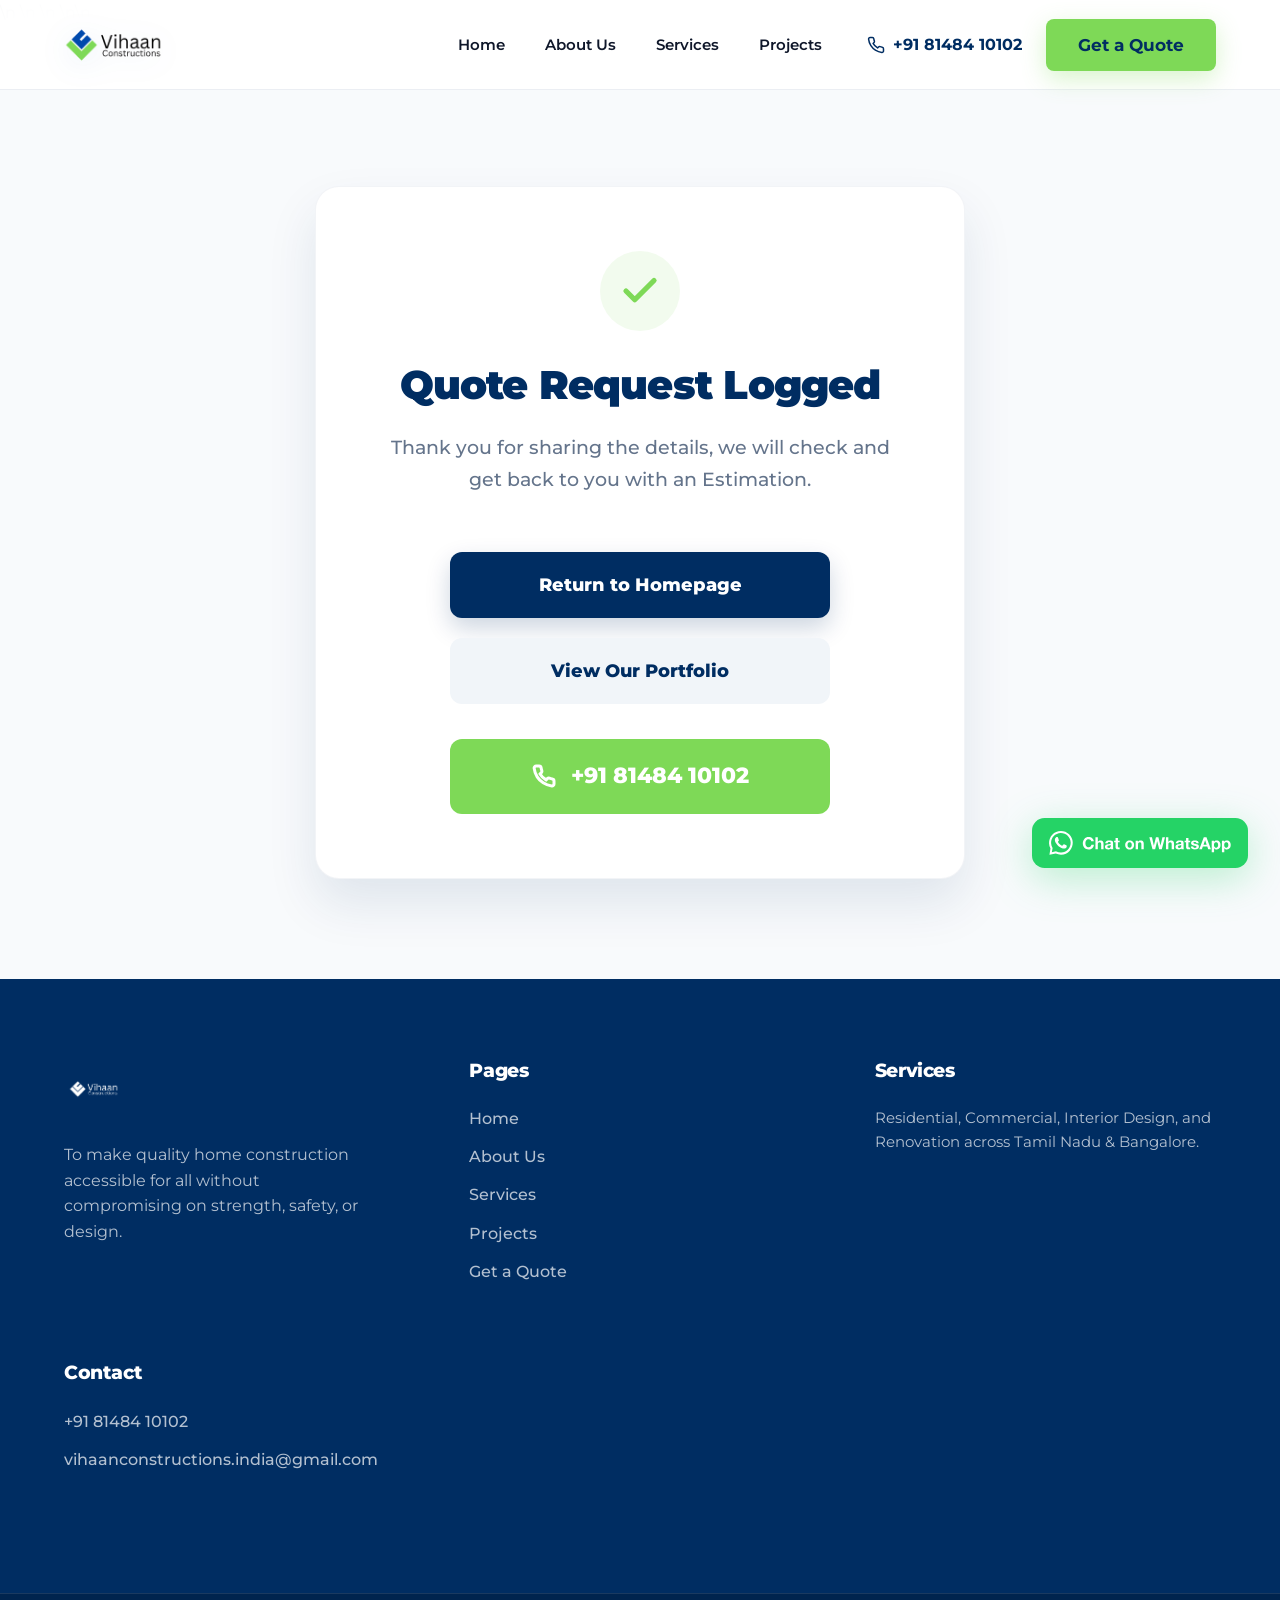
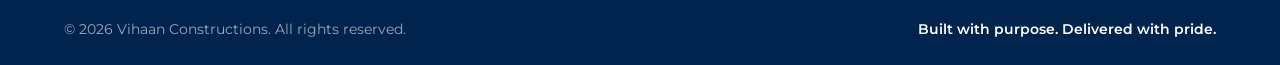
<file: quote-success.html>
<!DOCTYPE html>
<html lang="en">
<head>
    <!-- Google Tag Manager -->
    <script>(function(w,d,s,l,i){w[l]=w[l]||[];w[l].push({'gtm.start':
    new Date().getTime(),event:'gtm.js'});var f=d.getElementsByTagName(s)[0],
    j=d.createElement(s),dl=l!='dataLayer'?'&l='+l:'';j.async=true;j.src=
    'https://www.googletagmanager.com/gtm.js?id='+i+dl;f.parentNode.insertBefore(j,f);
    })(window,document,'script','dataLayer','GTM-PSRQCXN9');</script>
    <!-- End Google Tag Manager -->
    <meta charset="UTF-8">
    <meta name="viewport" content="width=device-width, initial-scale=1.0">
    <title>Estimation Request Received | Vihaan Constructions</title>
    <meta name="description" content="Thank you for your estimation request. Vihaan Constructions will get back to you with a detailed quote.">
    <link rel="canonical" href="https://www.vihaanconstructions.in/quote-success.html">
    
    <!-- Open Graph / Social -->
    <meta property="og:type" content="website">
    <meta property="og:url" content="https://www.vihaanconstructions.in/quote-success.html">
    <meta property="og:title" content="Estimation Request Received | Vihaan Constructions">
    <meta property="og:description" content="Thank you for your estimation request. Vihaan Constructions will get back to you with a detailed quote.">
    <meta property="og:image" content="https://www.vihaanconstructions.in/assets/logo/main-logo.png">

    <!-- Twitter -->
    <meta property="twitter:card" content="summary_large_image">
    <meta property="twitter:url" content="https://www.vihaanconstructions.in/quote-success.html">
    <meta property="twitter:title" content="Estimation Request Received | Vihaan Constructions">
    <meta property="twitter:description" content="Thank you for your estimation request. Vihaan Constructions will get back to you with a detailed quote.">
    <meta property="twitter:image" content="https://www.vihaanconstructions.in/assets/logo/main-logo.png">

    <link rel="preconnect" href="https://fonts.googleapis.com">
    <link rel="preconnect" href="https://fonts.gstatic.com" crossorigin>
    <link href="https://fonts.googleapis.com/css2?family=Montserrat:wght@400;500;600;700;800;900&display=swap" rel="stylesheet">
    <link rel="icon" type="image/png" href="assets/logo/favicon.png">
    
    <!-- Custom CSS -->
    <link rel="stylesheet" href="style.css">
    <style>
        .success-section {
            padding: 160px 5% 100px;
            background: #f8fafc;
            min-height: 80vh;
            display: flex;
            align-items: center;
            justify-content: center;
        }
        .success-card {
            background: #fff;
            padding: 4rem 2rem;
            border-radius: var(--radius-xl, 24px);
            box-shadow: 0 25px 50px rgba(0,45,98,0.1);
            max-width: 650px;
            width: 100%;
            border: 1px solid rgba(0,45,98,0.05);
            animation: slideUp 0.6s cubic-bezier(0.16, 1, 0.3, 1);
            text-align: center;
        }

        @keyframes slideUp {
            from { opacity: 0; transform: translateY(40px); }
            to { opacity: 1; transform: translateY(0); }
        }

        .icon-box {
            width: 80px;
            height: 80px;
            background: rgba(126, 217, 87, 0.1);
            color: #7ED957;
            border-radius: 50%;
            display: flex;
            align-items: center;
            justify-content: center;
            margin: 0 auto 2rem;
        }

        .success-card h1 {
            color: var(--blue-dark, #002d62);
            font-size: 2.5rem;
            margin-bottom: 1.5rem;
            font-weight: 900;
            line-height: 1.1;
        }

        .success-card p {
            color: #64748b;
            font-size: 1.2rem;
            line-height: 1.7;
            margin-bottom: 3.5rem;
            max-width: 520px;
            margin-left: auto;
            margin-right: auto;
            font-weight: 500;
        }

        .cta-container {
            display: flex;
            flex-direction: column;
            gap: 1.2rem;
            align-items: center;
        }

        .success-card .btn {
            display: inline-flex;
            align-items: center;
            justify-content: center;
            padding: 1.2rem 2.5rem;
            text-decoration: none;
            font-weight: 800;
            border-radius: 12px;
            transition: all 0.3s cubic-bezier(0.4, 0, 0.2, 1);
            width: 100%;
            max-width: 380px;
            font-size: 1.1rem;
        }

        .success-card .btn-primary {
            background: var(--blue-dark, #002d62);
            color: #fff;
            box-shadow: 0 10px 25px rgba(0,45,98,0.2);
        }

        .success-card .btn-primary:hover {
            transform: translateY(-4px);
            background: var(--blue-primary, #004AAD);
            box-shadow: 0 15px 35px rgba(0,45,98,0.3);
        }

        .success-card .btn-secondary {
            background: #f1f5f9;
            color: var(--blue-dark, #002d62);
        }

        .success-card .btn-secondary:hover {
            background: #e2e8f0;
            transform: translateY(-2px);
        }

        @media (max-width: 600px) {
            .success-card { padding: 3rem 1.5rem; }
            .success-card h1 { font-size: 2.1rem; }
            .success-card p { font-size: 1.1rem; margin-bottom: 2.5rem; }
            .success-card .btn { padding: 1.1rem 1.5rem; font-size: 1.05rem; }
        }
    </style>
</head>
<body>\n    <!-- Google Tag Manager (noscript) -->\n    <noscript><iframe src="https://www.googletagmanager.com/ns.html?id=GTM-PSRQCXN9"\n    height="0" width="0" style="display:none;visibility:hidden"></iframe></noscript>\n    <!-- End Google Tag Manager (noscript) -->\n\n<!-- Navigation (Global) -->
    <nav id="navbar">
        <a href="index.html" class="logo">
            <img src="assets/logo/main-logo.png" alt="Vihaan Constructions" class="nav-logo">
        </a>
        <ul class="nav-links">
            <li><a href="index.html">Home</a></li>
            <li><a href="index.html#about">About Us</a></li>
            <li><a href="index.html#services">Services</a></li>
            <li><a href="projects.html">Projects</a></li>
        </ul>
        <div class="nav-actions">
            <a href="tel:+918148410102" class="nav-phone">
                <svg width="18" height="18" viewBox="0 0 24 24" fill="none" stroke="currentColor" stroke-width="2" stroke-linecap="round" stroke-linejoin="round"><path d="M22 16.92v3a2 2 0 0 1-2.18 2 19.79 19.79 0 0 1-8.63-3.07 19.5 19.5 0 0 1-6-6 19.79 19.79 0 0 1-3.07-8.67A2 2 0 0 1 4.11 2h3a2 2 0 0 1 2 1.72 12.84 12.84 0 0 0 .7 2.81 2 2 0 0 1-.45 2.11L8.09 9.91a16 16 0 0 0 6 6l1.27-1.27a2 2 0 0 1 2.11-.45 12.84 12.84 0 0 0 2.81.7A2 2 0 0 1 22 16.92z"></path></svg>
                +91 81484 10102
            </a>
            <a href="get-a-quote.html" class="btn-action btn-primary nav-cta">Get a Quote</a>
        </div>
        <div class="hamburger"><span></span><span></span><span></span></div>
    </nav>
    <div class="mobile-menu" id="mobileMenu">
        <a href="index.html">Home</a>
        <a href="index.html#about">About Us</a>
        <a href="index.html#services">Services</a>
        <a href="projects.html">Projects</a>
        <a href="tel:+918148410102" style="font-weight: 700;">Call: +91 81484 10102</a>
        <a href="get-a-quote.html" class="mobile-cta">Get a Quote</a>
    </div>

        <section class="success-section">        <div class="success-card">
        <div class="icon-box">
            <svg width="42" height="42" viewBox="0 0 24 24" fill="none" stroke="currentColor" stroke-width="3" stroke-linecap="round" stroke-linejoin="round"><polyline points="20 6 9 17 4 12"></polyline></svg>
        </div>
        <h1>Quote Request Logged</h1>
        <p>Thank you for sharing the details, we will check and get back to you with an Estimation.</p>
        
        <div class="cta-container">
            <a href="index.html" class="btn btn-primary">Return to Homepage</a>
            <a href="projects.html" class="btn btn-secondary">View Our Portfolio</a>
            <a href="tel:+918148410102" class="btn" style="background: var(--green-action); color: #fff; margin-top: 1rem; font-size: 1.4rem;">
                <svg width="24" height="24" viewBox="0 0 24 24" fill="none" stroke="currentColor" stroke-width="3" style="margin-right: 15px;"><path d="M22 16.92v3a2 2 0 0 1-2.18 2 19.79 19.79 0 0 1-8.63-3.07 19.5 19.5 0 0 1-6-6 19.79 19.79 0 0 1-3.07-8.67A2 2 0 0 1 4.11 2h3a2 2 0 0 1 2 1.72 12.84 12.84 0 0 0 .7 2.81 2 2 0 0 1-.45 2.11L8.09 9.91a16 16 0 0 0 6 6l1.27-1.27a2 2 0 0 1 2.11-.45 12.84 12.84 0 0 0 2.81.7A2 2 0 0 1 22 16.92z"></path></svg>
                +91 81484 10102
            </a>
        </div>
    </div>    </section><!-- Footer (Global) -->
    <footer style="background: var(--blue-dark); padding: 80px 0 0;">
        <div class="footer-grid" style="display: grid; grid-template-columns: repeat(auto-fit, minmax(250px, 1fr)); gap: 4rem; padding: 0 5% 60px; max-width: 1400px; margin: 0 auto;">
            <div class="footer-col">
                <img src="assets/logo/main-logo.png" alt="Vihaan Constructions" style="height: 60px; filter: brightness(0) invert(1);" loading="lazy" decoding="async">
                <p class="footer-desc" style="color: rgba(255,255,255,0.7); font-size: 1rem; line-height: 1.6; margin-top: 1rem; max-width: 300px;">To make quality home construction accessible for all without compromising on strength, safety, or design.</p>
            </div>
            <div class="footer-col">
                <h4 style="color: #fff; margin-bottom: 1.5rem; font-size: 1.2rem;">Pages</h4>
                <ul style="list-style: none; padding: 0;">
                    <li style="margin-bottom: 0.8rem;"><a href="index.html" style="color: rgba(255,255,255,0.8); text-decoration: none; transition: color 0.3s; font-weight: 500;">Home</a></li>
                    <li style="margin-bottom: 0.8rem;"><a href="index.html#about" style="color: rgba(255,255,255,0.8); text-decoration: none; transition: color 0.3s; font-weight: 500;">About Us</a></li>
                    <li style="margin-bottom: 0.8rem;"><a href="index.html#services" style="color: rgba(255,255,255,0.8); text-decoration: none; transition: color 0.3s; font-weight: 500;">Services</a></li>
                    <li style="margin-bottom: 0.8rem;"><a href="projects.html" style="color: rgba(255,255,255,0.8); text-decoration: none; transition: color 0.3s; font-weight: 500;">Projects</a></li>
                    <li style="margin-bottom: 0.8rem;"><a href="get-a-quote.html" style="color: rgba(255,255,255,0.8); text-decoration: none; transition: color 0.3s; font-weight: 500;">Get a Quote</a></li>
                </ul>
            </div>
            <div class="footer-col">
                <h4 style="color: #fff; margin-bottom: 1.5rem; font-size: 1.2rem;">Services</h4>
                <p style="color: rgba(255,255,255,0.7); font-size: 0.95rem; line-height: 1.6;">Residential, Commercial, Interior Design, and Renovation across Tamil Nadu & Bangalore.</p>
            </div>
            <div class="footer-col">
                <h4 style="color: #fff; margin-bottom: 1.5rem; font-size: 1.2rem;">Contact</h4>
                <ul style="list-style: none; padding: 0;">
                    <li style="margin-bottom: 0.8rem;"><a href="tel:+918148410102" style="color: rgba(255,255,255,0.8); text-decoration: none; transition: color 0.3s; font-weight: 500;">+91 81484 10102</a></li>
                    <li style="margin-bottom: 0.8rem;"><a href="mailto:vihaanconstructions.india@gmail.com" style="color: rgba(255,255,255,0.8); text-decoration: none; transition: color 0.3s; font-weight: 500;">vihaanconstructions.india@gmail.com</a></li>
                </ul>
            </div>
        </div>
        <div class="footer-bottom" style="display: flex; justify-content: space-between; align-items: center; padding: 1.5rem 5%; border-top: 1px solid rgba(255,255,255,0.1); background: rgba(0,0,0,0.2); color: rgba(255,255,255,0.6); font-size: 0.9rem;">
            <div class="footer-copy">© 2026 Vihaan Constructions. All rights reserved.</div>
            <div class="footer-tagline" style="font-weight: 600; color: #fff;">Built with purpose. Delivered with pride.</div>
        </div>
    </footer>

    <script src="main.js"></script>
    
    <!-- WhatsApp Floating Button -->
    <a href="https://wa.me/918148410102" target="_blank" class="whatsapp-float" aria-label="Chat with us on WhatsApp">
        <img src="assets/300768190_383340503990757_1334850925137629076_n/ChatOnWhatsAppButton/WhatsAppButtonGreenLarge.svg" alt="Chat on WhatsApp" loading="lazy" decoding="async">
    </a>

    <!-- Back to Top Button -->
    <button id="backToTopBtn" class="back-to-top" aria-label="Back to top">
        <svg viewBox="0 0 24 24"><path d="M18 15l-6-6-6 6"/></svg>
    </button>
</body>
</html>
</file>
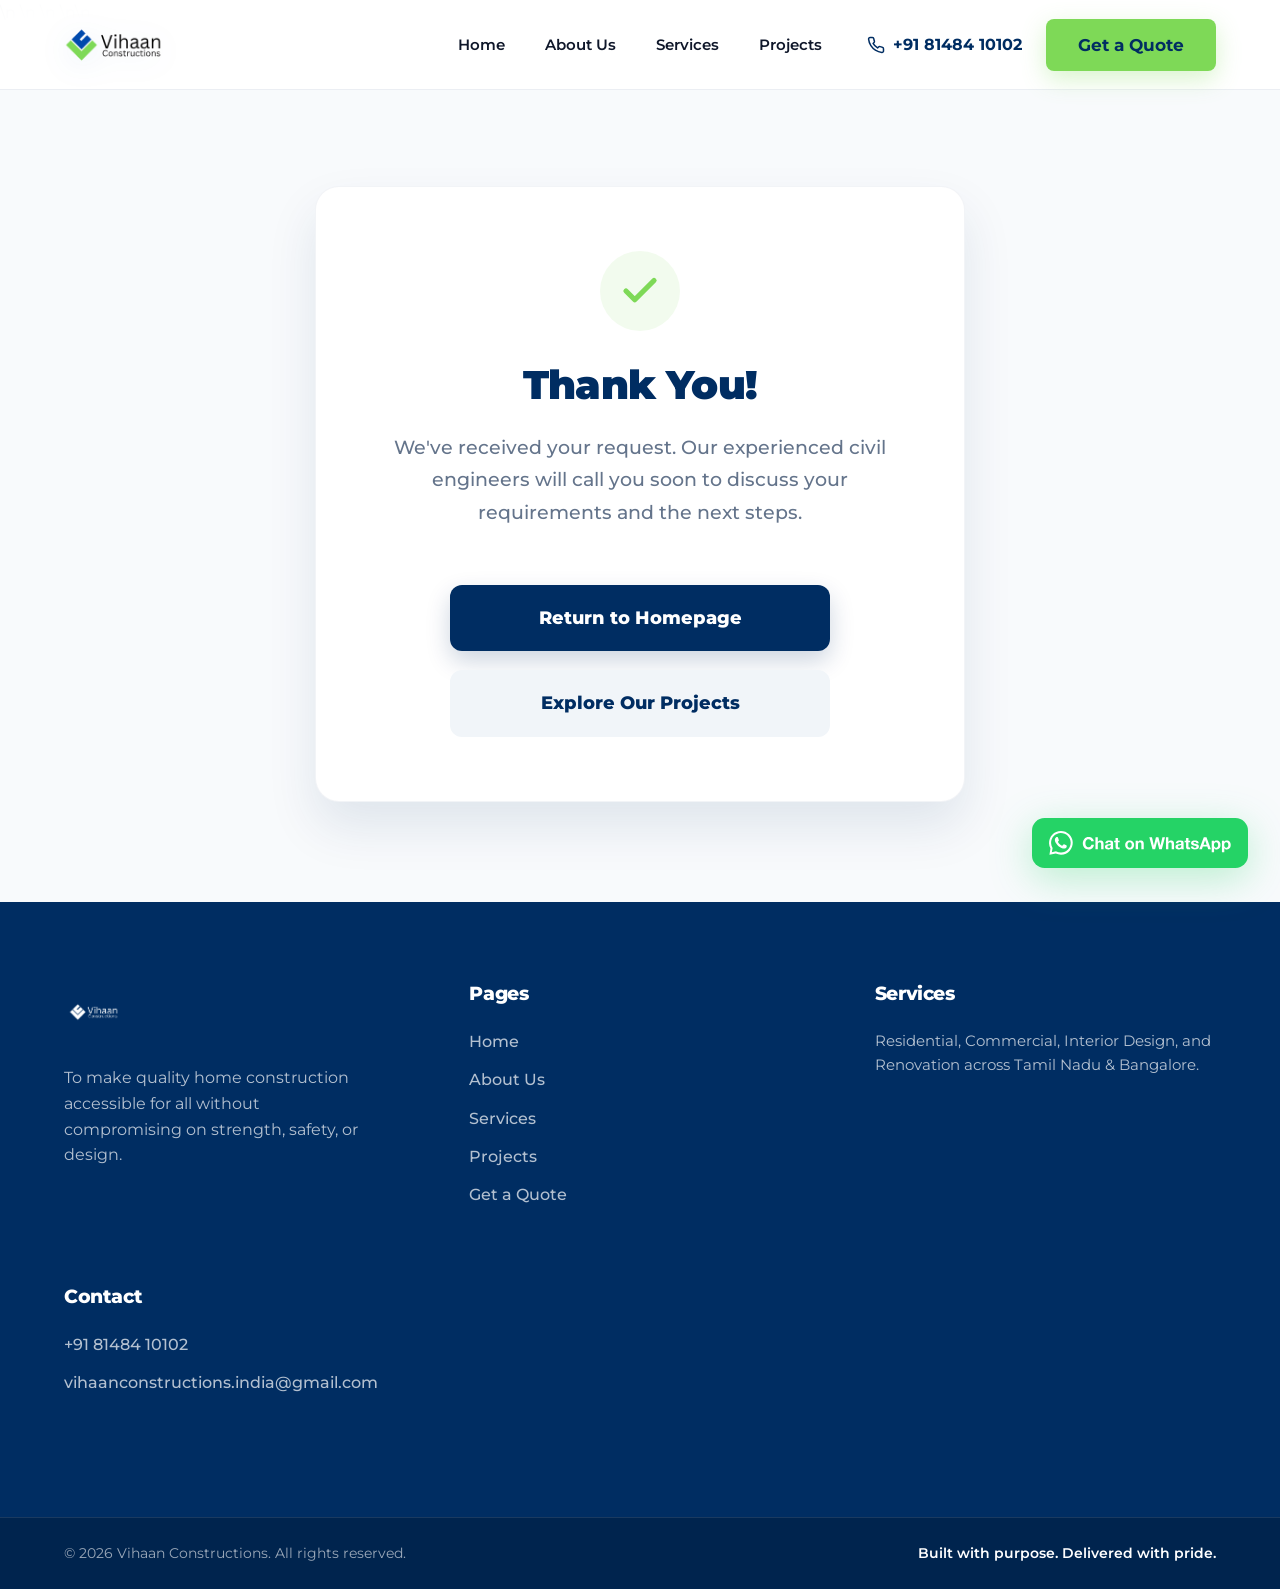
<file: thank-you.html>
<!DOCTYPE html>
<html lang="en">
<head>
    <!-- Google Tag Manager -->
    <script>(function(w,d,s,l,i){w[l]=w[l]||[];w[l].push({'gtm.start':
    new Date().getTime(),event:'gtm.js'});var f=d.getElementsByTagName(s)[0],
    j=d.createElement(s),dl=l!='dataLayer'?'&l='+l:'';j.async=true;j.src=
    'https://www.googletagmanager.com/gtm.js?id='+i+dl;f.parentNode.insertBefore(j,f);
    })(window,document,'script','dataLayer','GTM-PSRQCXN9');</script>
    <!-- End Google Tag Manager -->
    <meta charset="UTF-8">
    <meta name="viewport" content="width=device-width, initial-scale=1.0">
    <title>Request Received | Vihaan Constructions</title>
    <meta name="description" content="Thank you for reaching out to Vihaan Constructions. We have received your request and will get back to you shortly.">
    <link rel="canonical" href="https://www.vihaanconstructions.in/thank-you.html">
    
    <!-- Open Graph / Social -->
    <meta property="og:type" content="website">
    <meta property="og:url" content="https://www.vihaanconstructions.in/thank-you.html">
    <meta property="og:title" content="Request Received | Vihaan Constructions">
    <meta property="og:description" content="Thank you for reaching out to Vihaan Constructions. We have received your request and will get back to you shortly.">
    <meta property="og:image" content="https://www.vihaanconstructions.in/assets/logo/main-logo.png">

    <!-- Twitter -->
    <meta property="twitter:card" content="summary_large_image">
    <meta property="twitter:url" content="https://www.vihaanconstructions.in/thank-you.html">
    <meta property="twitter:title" content="Request Received | Vihaan Constructions">
    <meta property="twitter:description" content="Thank you for reaching out to Vihaan Constructions. We have received your request and will get back to you shortly.">
    <meta property="twitter:image" content="https://www.vihaanconstructions.in/assets/logo/main-logo.png">

    <link rel="preconnect" href="https://fonts.googleapis.com">
    <link rel="preconnect" href="https://fonts.gstatic.com" crossorigin>
    <link href="https://fonts.googleapis.com/css2?family=Montserrat:wght@400;500;600;700;800;900&display=swap" rel="stylesheet">
    <link rel="icon" type="image/png" href="assets/logo/favicon.png">
    
    <!-- Custom CSS -->
    <link rel="stylesheet" href="style.css">
    <style>
        .success-section {
            padding: 160px 5% 100px;
            background: #f8fafc;
            min-height: 80vh;
            display: flex;
            align-items: center;
            justify-content: center;
        }
        .success-card {
            background: #fff;
            padding: 4rem 2rem;
            border-radius: var(--radius-xl, 24px);
            box-shadow: 0 25px 50px rgba(0,45,98,0.1);
            max-width: 650px;
            width: 100%;
            border: 1px solid rgba(0,45,98,0.05);
            animation: slideUp 0.6s cubic-bezier(0.16, 1, 0.3, 1);
            text-align: center;
        }

        @keyframes slideUp {
            from { opacity: 0; transform: translateY(40px); }
            to { opacity: 1; transform: translateY(0); }
        }

        .icon-box {
            width: 80px;
            height: 80px;
            background: rgba(126, 217, 87, 0.1);
            color: #7ED957;
            border-radius: 50%;
            display: flex;
            align-items: center;
            justify-content: center;
            margin: 0 auto 2rem;
        }

        .success-card h1 {
            color: var(--blue-dark, #002d62);
            font-size: 2.5rem;
            margin-bottom: 1.5rem;
            font-weight: 900;
            line-height: 1.1;
        }

        .success-card p {
            color: #64748b;
            font-size: 1.2rem;
            line-height: 1.7;
            margin-bottom: 3.5rem;
            max-width: 520px;
            margin-left: auto;
            margin-right: auto;
            font-weight: 500;
        }

        .cta-container {
            display: flex;
            flex-direction: column;
            gap: 1.2rem;
            align-items: center;
        }

        .success-card .btn {
            display: inline-flex;
            align-items: center;
            justify-content: center;
            padding: 1.2rem 2.5rem;
            text-decoration: none;
            font-weight: 800;
            border-radius: 12px;
            transition: all 0.3s cubic-bezier(0.4, 0, 0.2, 1);
            width: 100%;
            max-width: 380px;
            font-size: 1.1rem;
        }

        .success-card .btn-primary {
            background: var(--blue-dark, #002d62);
            color: #fff;
            box-shadow: 0 10px 25px rgba(0,45,98,0.2);
        }

        .success-card .btn-primary:hover {
            transform: translateY(-4px);
            background: var(--blue-primary, #004AAD);
            box-shadow: 0 15px 35px rgba(0,45,98,0.3);
        }

        .success-card .btn-secondary {
            background: #f1f5f9;
            color: var(--blue-dark, #002d62);
        }

        .success-card .btn-secondary:hover {
            background: #e2e8f0;
            transform: translateY(-2px);
        }

        @media (max-width: 600px) {
            .success-card { padding: 3rem 1.5rem; }
            .success-card h1 { font-size: 2.1rem; }
            .success-card p { font-size: 1.1rem; margin-bottom: 2.5rem; }
            .success-card .btn { padding: 1.1rem 1.5rem; font-size: 1.05rem; }
        }
    </style>
</head>
<body>\n    <!-- Google Tag Manager (noscript) -->\n    <noscript><iframe src="https://www.googletagmanager.com/ns.html?id=GTM-PSRQCXN9"\n    height="0" width="0" style="display:none;visibility:hidden"></iframe></noscript>\n    <!-- End Google Tag Manager (noscript) -->\n\n<!-- Navigation (Global) -->
    <nav id="navbar">
        <a href="index.html" class="logo">
            <img src="assets/logo/main-logo.png" alt="Vihaan Constructions" class="nav-logo">
        </a>
        <ul class="nav-links">
            <li><a href="index.html">Home</a></li>
            <li><a href="index.html#about">About Us</a></li>
            <li><a href="index.html#services">Services</a></li>
            <li><a href="projects.html">Projects</a></li>
        </ul>
        <div class="nav-actions">
            <a href="tel:+918148410102" class="nav-phone">
                <svg width="18" height="18" viewBox="0 0 24 24" fill="none" stroke="currentColor" stroke-width="2" stroke-linecap="round" stroke-linejoin="round"><path d="M22 16.92v3a2 2 0 0 1-2.18 2 19.79 19.79 0 0 1-8.63-3.07 19.5 19.5 0 0 1-6-6 19.79 19.79 0 0 1-3.07-8.67A2 2 0 0 1 4.11 2h3a2 2 0 0 1 2 1.72 12.84 12.84 0 0 0 .7 2.81 2 2 0 0 1-.45 2.11L8.09 9.91a16 16 0 0 0 6 6l1.27-1.27a2 2 0 0 1 2.11-.45 12.84 12.84 0 0 0 2.81.7A2 2 0 0 1 22 16.92z"></path></svg>
                +91 81484 10102
            </a>
            <a href="get-a-quote.html" class="btn-action btn-primary nav-cta">Get a Quote</a>
        </div>
        <div class="hamburger"><span></span><span></span><span></span></div>
    </nav>
    <div class="mobile-menu" id="mobileMenu">
        <a href="index.html">Home</a>
        <a href="index.html#about">About Us</a>
        <a href="index.html#services">Services</a>
        <a href="projects.html">Projects</a>
        <a href="tel:+918148410102" style="font-weight: 700;">Call: +91 81484 10102</a>
        <a href="get-a-quote.html" class="mobile-cta">Get a Quote</a>
    </div>

        <section class="success-section">        <div class="success-card">
        <div class="icon-box">
            <svg width="42" height="42" viewBox="0 0 24 24" fill="none" stroke="currentColor" stroke-width="3" stroke-linecap="round" stroke-linejoin="round"><polyline points="20 6 9 17 4 12"></polyline></svg>
        </div>
        <h1>Thank You!</h1>
        <p>We've received your request. Our experienced civil engineers will call you soon to discuss your requirements and the next steps.</p>
        
        <div class="cta-container">
            <a href="index.html" class="btn btn-primary">Return to Homepage</a>
            <a href="projects.html" class="btn btn-secondary">Explore Our Projects</a>
        </div>

        
    </div>    </section><!-- Footer (Global) -->
    <footer style="background: var(--blue-dark); padding: 80px 0 0;">
        <div class="footer-grid" style="display: grid; grid-template-columns: repeat(auto-fit, minmax(250px, 1fr)); gap: 4rem; padding: 0 5% 60px; max-width: 1400px; margin: 0 auto;">
            <div class="footer-col">
                <img src="assets/logo/main-logo.png" alt="Vihaan Constructions" style="height: 60px; filter: brightness(0) invert(1);" loading="lazy" decoding="async">
                <p class="footer-desc" style="color: rgba(255,255,255,0.7); font-size: 1rem; line-height: 1.6; margin-top: 1rem; max-width: 300px;">To make quality home construction accessible for all without compromising on strength, safety, or design.</p>
            </div>
            <div class="footer-col">
                <h4 style="color: #fff; margin-bottom: 1.5rem; font-size: 1.2rem;">Pages</h4>
                <ul style="list-style: none; padding: 0;">
                    <li style="margin-bottom: 0.8rem;"><a href="index.html" style="color: rgba(255,255,255,0.8); text-decoration: none; transition: color 0.3s; font-weight: 500;">Home</a></li>
                    <li style="margin-bottom: 0.8rem;"><a href="index.html#about" style="color: rgba(255,255,255,0.8); text-decoration: none; transition: color 0.3s; font-weight: 500;">About Us</a></li>
                    <li style="margin-bottom: 0.8rem;"><a href="index.html#services" style="color: rgba(255,255,255,0.8); text-decoration: none; transition: color 0.3s; font-weight: 500;">Services</a></li>
                    <li style="margin-bottom: 0.8rem;"><a href="projects.html" style="color: rgba(255,255,255,0.8); text-decoration: none; transition: color 0.3s; font-weight: 500;">Projects</a></li>
                    <li style="margin-bottom: 0.8rem;"><a href="get-a-quote.html" style="color: rgba(255,255,255,0.8); text-decoration: none; transition: color 0.3s; font-weight: 500;">Get a Quote</a></li>
                </ul>
            </div>
            <div class="footer-col">
                <h4 style="color: #fff; margin-bottom: 1.5rem; font-size: 1.2rem;">Services</h4>
                <p style="color: rgba(255,255,255,0.7); font-size: 0.95rem; line-height: 1.6;">Residential, Commercial, Interior Design, and Renovation across Tamil Nadu & Bangalore.</p>
            </div>
            <div class="footer-col">
                <h4 style="color: #fff; margin-bottom: 1.5rem; font-size: 1.2rem;">Contact</h4>
                <ul style="list-style: none; padding: 0;">
                    <li style="margin-bottom: 0.8rem;"><a href="tel:+918148410102" style="color: rgba(255,255,255,0.8); text-decoration: none; transition: color 0.3s; font-weight: 500;">+91 81484 10102</a></li>
                    <li style="margin-bottom: 0.8rem;"><a href="mailto:vihaanconstructions.india@gmail.com" style="color: rgba(255,255,255,0.8); text-decoration: none; transition: color 0.3s; font-weight: 500;">vihaanconstructions.india@gmail.com</a></li>
                </ul>
            </div>
        </div>
        <div class="footer-bottom" style="display: flex; justify-content: space-between; align-items: center; padding: 1.5rem 5%; border-top: 1px solid rgba(255,255,255,0.1); background: rgba(0,0,0,0.2); color: rgba(255,255,255,0.6); font-size: 0.9rem;">
            <div class="footer-copy">© 2026 Vihaan Constructions. All rights reserved.</div>
            <div class="footer-tagline" style="font-weight: 600; color: #fff;">Built with purpose. Delivered with pride.</div>
        </div>
    </footer>

    <script src="main.js"></script>
    
    <!-- WhatsApp Floating Button -->
    <a href="https://wa.me/918148410102" target="_blank" class="whatsapp-float" aria-label="Chat with us on WhatsApp">
        <img src="assets/300768190_383340503990757_1334850925137629076_n/ChatOnWhatsAppButton/WhatsAppButtonGreenLarge.svg" alt="Chat on WhatsApp" loading="lazy" decoding="async">
    </a>

    <!-- Back to Top Button -->
    <button id="backToTopBtn" class="back-to-top" aria-label="Back to top">
        <svg viewBox="0 0 24 24"><path d="M18 15l-6-6-6 6"/></svg>
    </button>
</body>
</html>
</file>
<file: style.css>
:root {
    /* Brand Colors (Strictly Enforced) */
    --blue-primary: #004AAD;
    --blue-dark: #002D62; /* Second shade of blue */
    --green-action: #7ED957; /* Used exclusively for CTA/Highlights */
    
    /* Neutral Palette */
    --bg-main: #F8FAFC; 
    --bg-surface: #FFFFFF;
    --text-main: #334155; 
    --text-heading: #0F172A;
    --text-muted: #94A3B8;
    
    /* Utilities */
    --radius-btn: 8px; /* Strong, architectural, but modern */
    --radius-card: 12px;
    --shadow-soft: 0 10px 30px rgba(0, 45, 98, 0.08);
    --shadow-hover: 0 20px 40px rgba(0, 45, 98, 0.15);
    
    /* Fluid Typography optimized for all screens */
    --text-hero: clamp(2.2rem, 5vw + 1rem, 4.5rem);
    --text-h1: clamp(1.8rem, 4vw + 1rem, 3.5rem);
    --text-h2: clamp(1.5rem, 3vw + 1rem, 2.5rem);
    --text-h3: clamp(1.2rem, 2vw + 0.5rem, 1.5rem);
}

* {
    margin: 0;
    padding: 0;
    box-sizing: border-box;
}

html {
    scroll-behavior: smooth;
    background: var(--bg-main);
    overflow-x: hidden;
    max-width: 100%;
}

body {
    margin: 0;
    padding: 0;
    font-family: 'Montserrat', sans-serif;
    background: var(--bg-main);
    color: var(--text-main);
    overflow-x: hidden;
    max-width: 100%;
    line-height: 1.6;
    -webkit-font-smoothing: antialiased;
}

/* =============================================
   TYPOGRAPHY
   ============================================= */
h1, h2, h3, h4 {
    font-family: 'Montserrat', sans-serif;
    font-weight: 800;
    color: var(--text-heading);
    letter-spacing: -0.02em;
    line-height: 1.2;
}

/* =============================================
   NAVBAR (MODERN, CLEAN)
   ============================================= */
nav {
    position: fixed;
    top: 0;
    left: 0;
    right: 0;
    z-index: 1000;
    display: grid;
    grid-template-columns: 1fr auto 1fr;
    align-items: center;
    padding: 0 5%;
    height: 90px;
    background: rgba(255, 255, 255, 0.97);
    backdrop-filter: blur(12px);
    -webkit-backdrop-filter: blur(12px);
    border-bottom: 1px solid rgba(0, 45, 98, 0.08);
    transition: all 0.3s ease;
}

nav .logo {
    justify-self: start;
}

.nav-links {
    justify-self: center;
}

nav .nav-actions {
    justify-self: end;
}

.nav-phone {
    font-weight: 700;
    color: var(--blue-dark);
    text-decoration: none;
    display: flex;
    align-items: center;
    gap: 8px;
}

.nav-actions {
    display: flex;
    align-items: center;
    gap: 1.5rem;
}

/* =============================================
   HAMBURGER MENU
   ============================================= */
.hamburger {
    display: none;
    flex-direction: column;
    justify-content: center;
    gap: 5px;
    cursor: pointer;
    width: 32px;
    height: 32px;
    z-index: 1010;
    padding: 4px;
}

.hamburger span {
    display: block;
    width: 100%;
    height: 3px;
    background: var(--blue-dark);
    border-radius: 3px;
    transition: all 0.3s ease;
    transform-origin: center;
}

.hamburger.active span:nth-child(1) {
    transform: rotate(45deg) translate(5px, 6px);
}

.hamburger.active span:nth-child(2) {
    opacity: 0;
}

.hamburger.active span:nth-child(3) {
    transform: rotate(-45deg) translate(5px, -6px);
}

/* =============================================
   MOBILE MENU OVERLAY
   ============================================= */
.mobile-menu {
    display: none;
    position: fixed;
    top: 90px;
    left: 0;
    right: 0;
    bottom: 0;
    background: rgba(255, 255, 255, 0.98);
    backdrop-filter: blur(12px);
    -webkit-backdrop-filter: blur(12px);
    flex-direction: column;
    align-items: center;
    justify-content: flex-start;
    padding: 3rem 2rem;
    gap: 0;
    z-index: 1001;
    opacity: 0;
    transform: translateY(-10px);
    transition: opacity 0.3s ease, transform 0.3s ease;
    pointer-events: none;
}

.mobile-menu.active {
    display: flex;
    opacity: 1;
    transform: translateY(0);
    pointer-events: all;
}

.mobile-menu a {
    text-decoration: none;
    font-size: 1.15rem;
    font-weight: 600;
    color: var(--text-heading);
    padding: 1rem 0;
    width: 100%;
    text-align: center;
    border-bottom: 1px solid rgba(0, 45, 98, 0.06);
    transition: color 0.3s ease;
}

.mobile-menu a:last-child {
    border-bottom: none;
}

.mobile-menu a:hover {
    color: var(--blue-primary);
}

.mobile-menu .mobile-cta {
    margin-top: 1.5rem;
    background: var(--green-action);
    color: var(--blue-dark);
    font-weight: 700;
    padding: 1rem 2rem;
    border-radius: var(--radius-btn);
    border-bottom: none;
    width: auto;
    min-width: 200px;
}

nav.scrolled {
    height: 75px;
    box-shadow: var(--shadow-soft);
}

.nav-logo {
    height: 120px; /* Increased from 90px */
    width: auto;
    display: block;
    margin: -15px 0 -15px -10px;
    filter: drop-shadow(0 5px 15px rgba(0, 74, 173, 0.1));
    transition: transform 0.3s ease;
}

.nav-logo:hover {
    transform: scale(1.05);
}

.footer-logo {
    height: 80px;
    width: auto;
    margin-bottom: 1.5rem;
}

.nav-links {
    display: flex;
    align-items: center;
    gap: 2.5rem;
    list-style: none;
}

.nav-links a {
    text-decoration: none;
    font-size: 0.95rem;
    font-weight: 600;
    color: var(--text-heading);
    transition: color 0.3s;
    position: relative;
    padding-bottom: 4px;
}

.nav-links a:hover {
    color: var(--blue-primary);
}

.nav-links a.active {
    color: var(--green-action);
}

.nav-links a.active::after {
    content: '';
    position: absolute;
    bottom: -2px;
    left: 0;
    width: 100%;
    height: 3px;
    background: var(--green-action);
    border-radius: 2px;
}

/* Footer Link Styles */
.footer-col ul a {
    color: rgba(255,255,255,0.7) !important;
    transition: color 0.3s, padding-left 0.3s !important;
}

.footer-col ul a:hover {
    color: var(--green-action) !important;
    padding-left: 4px;
}

.footer-col ul a.active {
    color: var(--green-action) !important;
    font-weight: 700;
}

/* Dropdown Menu */
.dropdown {
    position: relative;
    padding: 10px 0; /* Creates hover bridge */
}

.dropdown-menu {
    position: absolute;
    top: 100%;
    left: 0;
    background: var(--bg-surface);
    min-width: 220px;
    box-shadow: var(--shadow-hover);
    border-radius: var(--radius-btn);
    opacity: 0;
    visibility: hidden;
    transform: translateY(10px);
    transition: all 0.3s ease;
    display: flex;
    flex-direction: column;
    padding: 0.5rem 0;
    z-index: 100;
    border: 1px solid rgba(0, 45, 98, 0.05);
}

.dropdown:hover .dropdown-menu {
    opacity: 1;
    visibility: visible;
    transform: translateY(0);
}

.dropdown-menu li {
    list-style: none;
}

.dropdown-menu a {
    display: block;
    padding: 0.8rem 1.5rem;
    color: var(--text-main);
    font-size: 0.9rem;
    font-weight: 500;
    transition: background 0.2s, color 0.2s;
}

.dropdown-menu a:hover {
    background: var(--bg-main);
    color: var(--blue-primary);
}

.nav-cta {
    background: var(--green-action) !important;
    color: var(--blue-dark) !important;
    padding: 0.8rem 2rem !important;
    border-radius: var(--radius-btn);
    transition: all 0.3s ease !important;
}

.nav-cta:hover {
    transform: translateY(-2px);
    box-shadow: 0 10px 20px rgba(126, 217, 87, 0.4);
}

/* =============================================
   BUTTONS (HIGH CONVERSION)
   ============================================= */
.btn-action {
    display: inline-flex;
    align-items: center;
    justify-content: center;
    padding: 1.2rem 2.5rem;
    font-family: 'Montserrat', sans-serif;
    font-size: 1.05rem;
    font-weight: 700;
    text-decoration: none;
    border-radius: var(--radius-btn);
    transition: all 0.3s ease;
    cursor: pointer;
    border: none;
}

/* Primary Action Button (Green for conversion) */
.btn-primary {
    background: var(--green-action);
    color: var(--blue-dark);
    box-shadow: 0 8px 25px rgba(126, 217, 87, 0.3);
}

.btn-primary:hover {
    transform: translateY(-3px);
    box-shadow: 0 12px 30px rgba(126, 217, 87, 0.5);
}

/* Secondary Button (Blue for trust/info) */
.btn-secondary {
    background: var(--blue-primary);
    color: var(--bg-surface);
}

.btn-secondary:hover {
    background: var(--blue-dark);
    transform: translateY(-3px);
    box-shadow: 0 10px 25px rgba(0, 45, 98, 0.2);
}

.section-tag {
    display: inline-block;
    font-size: 0.85rem;
    font-weight: 700;
    text-transform: uppercase;
    letter-spacing: 2px;
    color: var(--blue-primary);
    margin-bottom: 1rem;
}

.section-title {
    font-size: var(--text-h2);
    margin-bottom: 1.5rem;
    color: var(--blue-dark);
}

.reveal {
    opacity: 0;
    transform: translateY(20px);
    transition: opacity 0.8s ease-out, transform 0.8s ease-out;
}

.reveal.visible {
    opacity: 1;
    transform: translateY(0);
}

/* =============================================
   SPLIT-SCREEN HERO
   ============================================= */
.hero-split {
    display: grid;
    grid-template-columns: 1fr 1fr;
    height: calc(100vh - 155px);
    min-height: 450px;
    margin-top: 90px;
    background: var(--bg-surface);
    position: relative;
    overflow: hidden;
}

.hero-left {
    padding: 40px 8% 70px;
    display: flex;
    flex-direction: column;
    justify-content: center;
    min-height: 0;
}

.hero-tag {
    color: var(--blue-primary);
    font-weight: 700;
    text-transform: uppercase;
    letter-spacing: 2px;
    margin-bottom: 0.5rem;
    font-size: 0.9rem;
}

.hero-title {
    font-size: clamp(1.8rem, 3.5vw, 3rem);
    color: var(--blue-dark);
    margin-bottom: 0.5rem;
    line-height: 1.1;
}

.hero-title span {
    color: var(--blue-primary);
}

.hero-desc {
    font-size: 1rem;
    color: var(--text-main);
    margin-bottom: 1.2rem;
    max-width: 95%;
}

.hero-actions {
    display: flex;
    gap: 1.5rem;
    align-items: center;
}

.hero-right {
    position: relative;
    overflow: hidden;
}

.hero-img {
    width: 100%;
    height: 100%;
    object-fit: cover;
}

.hero-overlay {
    position: absolute;
    inset: 0;
    /* Dissolve effect: Start fully opaque with the background color and slowly fade to transparent */
    background: linear-gradient(90deg, var(--bg-surface) 0%, rgba(255,255,255,0.8) 20%, transparent 80%);
    pointer-events: none; /* Ensure it doesn't block clicks if any */
}

/* =============================================
   TRUSTED PARTNERS
   ============================================= */
.partners-section {
    height: 65px;
    padding: 0 5%;
    background: var(--blue-dark);
    border-bottom: 1px solid rgba(255, 255, 255, 0.1);
    overflow: hidden;
    display: flex;
    align-items: center;
    max-width: 100%;
}

.partners-layout {
    display: flex;
    align-items: center;
    gap: 2rem;
}

.partners-title-container {
    flex-shrink: 0;
    border-right: 2px solid rgba(255, 255, 255, 0.2);
    padding-right: 2rem;
}

.partners-title {
    font-size: 0.85rem;
    font-weight: 700;
    letter-spacing: 2px;
    color: var(--green-action);
    text-transform: uppercase;
    margin: 0;
}

.partners-marquee-container {
    flex: 1;
    overflow: hidden;
    position: relative;
    -webkit-mask-image: linear-gradient(to right, transparent, black 5%, black 95%, transparent);
    mask-image: linear-gradient(to right, transparent, black 5%, black 95%, transparent);
}

.partners-marquee {
    display: flex;
    white-space: nowrap;
    animation: scroll-partners 60s linear infinite;
    width: max-content;
}

.partner-logo {
    display: inline-block;
    padding: 0 3rem;
    font-size: 1.5rem;
    font-weight: 800;
    color: white;
    opacity: 0.5;
    transition: opacity 0.3s;
}

.partner-logo:hover {
    opacity: 0.8;
}

@keyframes scroll-partners {
    from { transform: translateX(0); }
    to { transform: translateX(-50%); }
}

/* =============================================
   METRICS (AUTHORITY)
   ============================================= */
.metrics-section {
    padding: 6rem 5%;
    background: var(--bg-surface);
}

.metrics-grid {
    display: grid;
    grid-template-columns: repeat(4, 1fr);
    gap: 2rem;
    text-align: center;
}

.metric-item {
    padding: 2rem;
    background: var(--bg-main);
    border-radius: var(--radius-card);
    border: 1px solid rgba(0, 45, 98, 0.05);
}

.metric-number {
    font-size: 3.5rem;
    font-weight: 800;
    color: var(--blue-primary);
    line-height: 1;
    margin-bottom: 0.5rem;
}

.metric-label {
    font-size: 1rem;
    font-weight: 600;
    color: var(--blue-dark);
}

/* =============================================
   CAPABILITIES (SERVICES)
   ============================================= */
/* =============================================
   CAPABILITIES (ARCHITECTURAL EDITORIAL)
   ============================================= */
.services-section {
    padding: 10rem 5%;
    background: url('assets/images/blueprint-bg.png');
    background-size: 500px;
    background-attachment: fixed;
    position: relative;
    overflow: hidden;
}

.services-bg-text {
    position: absolute;
    top: 50%;
    left: 50%;
    transform: translate(-50%, -50%);
    font-size: 18vw;
    font-weight: 900;
    color: rgba(0, 45, 98, 0.02);
    white-space: nowrap;
    pointer-events: none;
    z-index: 0;
    text-transform: uppercase;
    font-family: 'Montserrat', sans-serif;
}

.services-grid {
    display: grid;
    grid-template-columns: repeat(3, 1fr);
    gap: 4rem 2rem;
    position: relative;
    z-index: 1;
}

.tech-card {
    background: var(--bg-surface);
    padding: 0;
    position: relative;
    transition: all 0.5s cubic-bezier(0.4, 0, 0.2, 1);
    text-decoration: none;
    display: flex;
    flex-direction: column;
}

.tech-card:hover {
    transform: translateY(-10px);
}

.tech-marker {
    position: absolute;
    width: 24px;
    height: 24px;
    border: 2px solid var(--blue-primary);
    z-index: 5;
    opacity: 0.5;
    transition: all 0.3s ease;
}

.tech-card:hover .tech-marker {
    opacity: 1;
    width: 32px;
    height: 32px;
    border-color: var(--green-action);
}

.marker-tl { top: -12px; left: -12px; border-right: none; border-bottom: none; }
.marker-br { bottom: -12px; right: -12px; border-left: none; border-top: none; }

.tech-coords {
    position: absolute;
    top: 1rem;
    right: 1.5rem;
    font-size: 0.65rem;
    font-weight: 800;
    color: var(--blue-primary);
    letter-spacing: 2px;
    opacity: 0.4;
    z-index: 5;
}

.tech-img-wrapper {
    position: relative;
    width: 100%;
    height: 350px;
    overflow: hidden;
    margin-bottom: 2rem;
    background: #f1f5f9;
    display: flex;
    align-items: center;
    justify-content: center;
}

.tech-img {
    width: 100%;
    height: 100%;
    object-fit: cover;
    transition: transform 0.8s cubic-bezier(0.4, 0, 0.2, 1);
}

.tech-card:hover .tech-img {
    transform: scale(1.1) rotate(1deg);
    filter: grayscale(0);
}

.tech-content {
    padding: 0 1.5rem 2rem;
}

.tech-num {
    font-size: 0.85rem;
    font-weight: 800;
    color: var(--green-action);
    margin-bottom: 0.5rem;
    display: block;
    letter-spacing: 2px;
}

.svc-title {
    font-size: 1.8rem;
    color: var(--blue-dark);
    margin-bottom: 1rem;
    font-weight: 800;
    line-height: 1.2;
}

.svc-desc {
    color: var(--text-main);
    font-size: 0.95rem;
    line-height: 1.6;
    margin-bottom: 2rem;
}

.tech-line {
    position: absolute;
    bottom: 0;
    left: 0;
    width: 0%;
    height: 4px;
    background: var(--green-action);
    transition: width 0.6s cubic-bezier(0.4, 0, 0.2, 1);
}

.tech-card:hover .tech-line {
    width: 100%;
}

@media (max-width: 1100px) {
    .services-grid { grid-template-columns: repeat(2, 1fr); gap: 4rem 2rem; }
}

@media (max-width: 768px) {
    .services-grid { grid-template-columns: 1fr; }
    .services-bg-text { font-size: 30vw; }
}

/* =============================================
   USP SECTION (STRUCTURAL PLAN)
   ============================================= */
.usp-section {
    padding: 10rem 5%;
    background: var(--blue-dark);
    position: relative;
    overflow: hidden;
}

.usp-grid {
    display: grid;
    grid-template-columns: repeat(3, 1fr);
    gap: 2.5rem;
    position: relative;
    z-index: 2;
}

.usp-card {
    background: rgba(255, 255, 255, 0.02);
    border: 1px solid rgba(255, 255, 255, 0.08);
    padding: 3rem;
    border-radius: 20px;
    transition: all 0.4s ease;
    display: flex;
    flex-direction: column;
    align-items: flex-start;
    position: relative;
}

.usp-card:hover {
    background: rgba(255, 255, 255, 0.05);
    border-color: var(--green-action);
    transform: translateY(-10px);
    box-shadow: 0 20px 40px rgba(0,0,0,0.3);
}

.usp-icon {
    width: 50px;
    height: 50px;
    margin-bottom: 2rem;
    display: flex;
    align-items: center;
    justify-content: center;
    background: rgba(126, 217, 87, 0.1);
    border-radius: 12px;
    color: var(--green-action);
}

.usp-title {
    font-size: 1.6rem;
    color: white;
    margin-bottom: 1rem;
    font-weight: 700;
}

.usp-desc {
    color: rgba(255, 255, 255, 0.6);
    font-size: 1rem;
    line-height: 1.6;
}

@media (max-width: 1100px) {
    .usp-grid { grid-template-columns: repeat(2, 1fr); }
}

@media (max-width: 768px) {
    .usp-grid { grid-template-columns: 1fr; }
}

/* =============================================
   PROCESS (WORKFLOW)
   ============================================= */
/* =============================================
   METHODOLOGY (PROGRESSIVE FLOW)
   ============================================= */
.process-section {
    padding: 6rem 5%;
    background: var(--bg-surface);
    position: relative;
    overflow: hidden;
}

.process-container {
    max-width: 1200px;
    margin: 0 auto;
    position: relative;
}

.process-grid {
    display: grid;
    grid-template-columns: repeat(3, 1fr);
    gap: 4rem 2rem;
    position: relative;
    z-index: 2;
}

.process-step {
    position: relative;
    padding: 2rem;
    transition: all 0.4s ease;
}

.process-step::before {
    content: '';
    position: absolute;
    top: 0;
    left: 2rem;
    width: 2px;
    height: 100%;
    background: linear-gradient(to bottom, var(--blue-primary) 0%, transparent 100%);
    opacity: 0.1;
    z-index: 0;
}

.process-num-large {
    font-size: 5rem;
    font-weight: 900;
    color: var(--blue-dark);
    opacity: 0.05;
    position: absolute;
    top: -1rem;
    left: 0;
    line-height: 1;
    font-family: 'Montserrat', sans-serif;
    transition: all 0.4s ease;
}

.process-step:hover .process-num-large {
    opacity: 0.1;
    transform: translateX(10px);
    color: var(--green-action);
}

.process-content {
    position: relative;
    z-index: 1;
    padding-left: 1.5rem;
}

.process-badge {
    display: inline-block;
    padding: 0.4rem 1rem;
    background: var(--blue-dark);
    color: white;
    font-size: 0.75rem;
    font-weight: 800;
    text-transform: uppercase;
    letter-spacing: 2px;
    margin-bottom: 1.5rem;
    border-radius: 4px;
}

.process-title {
    font-size: 1.6rem;
    color: var(--blue-dark);
    margin-bottom: 1rem;
    font-weight: 800;
}

.process-desc {
    color: var(--text-main);
    font-size: 0.95rem;
    line-height: 1.7;
    opacity: 0.8;
}

.process-dot {
    position: absolute;
    top: 0;
    left: 2rem;
    transform: translateX(-50%);
    width: 12px;
    height: 12px;
    background: var(--blue-primary);
    border-radius: 50%;
    box-shadow: 0 0 0 5px rgba(0, 74, 173, 0.1);
    transition: all 0.3s ease;
}

.process-step:hover .process-dot {
    background: var(--green-action);
    box-shadow: 0 0 0 8px rgba(126, 217, 87, 0.2);
}

@media (max-width: 1024px) {
    .process-grid { grid-template-columns: repeat(2, 1fr); }
}

@media (max-width: 768px) {
    .process-grid { grid-template-columns: 1fr; gap: 3rem; }
}

/* =============================================
   PORTFOLIO (PROOF)
   ============================================= */
.portfolio-section {
    padding: 8rem 5%;
    background: var(--bg-main);
}

.portfolio-grid {
    display: grid;
    grid-template-columns: repeat(2, 1fr);
    gap: 2rem;
    margin-top: 4rem;
}

.portfolio-item {
    display: block;
    height: 450px;
    border-radius: var(--radius-card);
    overflow: hidden;
    position: relative;
}

.portfolio-img {
    width: 100%;
    height: 100%;
    object-fit: cover;
    transition: transform 0.6s ease;
}

.portfolio-item:hover .portfolio-img {
    transform: scale(1.05);
}

.portfolio-overlay {
    position: absolute;
    bottom: 0; left: 0; right: 0;
    padding: 3rem 2rem 2rem;
    background: linear-gradient(to top, rgba(0,20,60,0.97) 0%, rgba(0,35,90,0.85) 40%, rgba(0,45,98,0.3) 70%, transparent 100%);
    color: var(--bg-surface);
}

.portfolio-status-box {
    position: absolute;
    top: 1.2rem;
    right: 1.2rem;
    display: flex;
    flex-direction: column;
    align-items: flex-end;
    gap: 0.6rem;
    z-index: 15;
}

.status-badge {
    padding: 0.3rem 0.8rem;
    border-radius: 4px;
    font-size: 0.65rem;
    font-weight: 800;
    text-transform: uppercase;
    letter-spacing: 1px;
    box-shadow: 0 4px 10px rgba(0,0,0,0.15);
}

.status-badge.completed { background: #10b981; color: white; }
.status-badge.ongoing { background: #f59e0b; color: white; }

.learn-more-link {
    color: white;
    font-size: 0.8rem;
    font-weight: 700;
    display: flex;
    align-items: center;
    gap: 0.4rem;
    opacity: 0;
    transform: translateY(5px);
    transition: all 0.3s ease;
}

.portfolio-item:hover .learn-more-link {
    opacity: 1;
    transform: translateY(0);
}

.learn-more-link svg {
    transition: transform 0.3s ease;
}

.portfolio-item:hover .learn-more-link svg {
    transform: translateX(4px);
}

.portfolio-name {
    font-size: 1.8rem;
    color: var(--bg-surface);
    margin-bottom: 0.5rem;
}

.portfolio-cat {
    color: var(--green-action);
    font-weight: 700;
    text-transform: uppercase;
    font-size: 0.9rem;
}

/* =============================================
   CONVERSION ENGINE (ENQUIRY FORM)
   ============================================= */
.enquiry-section {
    height: 100vh;
    background: #fdfdfd;
    display: flex;
    overflow: hidden;
}

.enquiry-layout {
    display: grid;
    grid-template-columns: 45% 55%;
    width: 100%;
    height: 100%;
}

/* Cinematic Info Pane */
.enquiry-info-pane {
    position: relative;
    background: var(--blue-dark);
    color: white;
    padding: 6rem;
    display: flex;
    flex-direction: column;
    justify-content: center;
    overflow: hidden;
}

.enquiry-info-pane::after {
    content: '';
    position: absolute;
    top: 0; right: 0; bottom: 0; left: 0;
    background: url('assets/images/family-home.png') no-repeat;
    background-size: cover;
    background-position: center;
    opacity: 0.5;
    mix-blend-mode: overlay;
    pointer-events: none;
}

/* Architectural Form Pane */
.enquiry-form-pane {
    padding: 6rem;
    background-color: #f9fafb;
    background-image: 
        linear-gradient(rgba(0, 45, 98, 0.03) 1px, transparent 1px),
        linear-gradient(90deg, rgba(0, 45, 98, 0.03) 1px, transparent 1px);
    background-size: 40px 40px; /* Blueprint Grid */
    display: flex;
    flex-direction: column;
    justify-content: center;
    position: relative;
}

.enquiry-info-pane h3 {
    font-size: 3.5rem;
    font-weight: 800;
    color: var(--bg-surface);
    margin-bottom: 2rem;
    line-height: 1.1;
    position: relative;
    z-index: 2;
}

.enquiry-info-pane p {
    font-size: 1.1rem;
    color: rgba(255, 255, 255, 0.8);
    line-height: 1.6;
    margin-bottom: 4rem;
    max-width: 450px;
    position: relative;
    z-index: 2;
}

.enquiry-contact-list {
    list-style: none;
    display: flex;
    flex-direction: column;
    gap: 2rem;
    position: relative;
    z-index: 2;
}

.contact-item {
    display: flex;
    align-items: center;
    gap: 1.2rem;
    color: var(--bg-surface);
    font-weight: 600;
}

.contact-item svg {
    color: var(--green-action);
}

.enquiry-form-card {
    position: relative;
    z-index: 2;
    width: 100%;
}

.form-title {
    font-size: clamp(1.6rem, 6vw, 2.2rem);
    color: var(--blue-dark);
    margin-bottom: 0.5rem;
    font-weight: 800;
}

.form-subtitle {
    font-size: 0.95rem;
    color: var(--text-muted);
    margin-bottom: 3rem;
}

.form-grid-row {
    display: grid;
    grid-template-columns: 1fr 1fr;
    gap: 1rem;
}

.input-group {
    position: relative;
    margin-bottom: 1.5rem;
}

.input-icon {
    position: absolute;
    left: 1.2rem;
    top: 50%;
    transform: translateY(-50%);
    color: var(--blue-primary);
    opacity: 0.5;
    pointer-events: none;
    transition: all 0.3s;
}

.form-input {
    width: 100%;
    padding: 1.2rem 1.2rem 1.2rem 3.5rem;
    border: 1px solid rgba(0, 45, 98, 0.1);
    border-radius: 12px;
    background: white;
    font-family: 'Montserrat', sans-serif;
    font-size: 1rem;
    color: var(--blue-dark);
    transition: all 0.3s;
    box-shadow: 0 2px 10px rgba(0, 0, 0, 0.02);
}

select.form-input.placeholder-selected {
    color: rgba(0, 45, 98, 0.3);
}

select.form-input option {
    color: var(--blue-dark);
}

textarea.form-input {
    padding-left: 1.2rem; /* No icon for textarea */
    min-height: 120px;
}

.form-input:focus {
    outline: none;
    border-color: var(--green-action);
    background: white;
    box-shadow: 0 10px 20px rgba(126, 217, 87, 0.1);
}

.form-input:focus + .input-icon {
    color: var(--green-action);
    opacity: 1;
}

.btn-submit {
    width: 100%;
    padding: 1.4rem;
    background: var(--green-action);
    color: var(--blue-dark);
    border: none;
    border-radius: 12px;
    font-weight: 800;
    font-size: 1.1rem;
    cursor: pointer;
    transition: all 0.3s cubic-bezier(0.4, 0, 0.2, 1);
    box-shadow: 0 10px 25px rgba(126, 217, 87, 0.3);
}

.btn-submit:hover {
    transform: translateY(-3px);
    box-shadow: 0 15px 30px rgba(126, 217, 87, 0.4);
    background: #8eeb63;
}

.full-width {
    grid-column: span 2;
}

.form-input:focus {
    outline: none;
    border-color: var(--blue-primary);
    background: white;
    box-shadow: 0 0 0 4px rgba(0, 74, 173, 0.1);
}

/* =============================================
   FOOTER
   ============================================= */
.site-footer {
    padding: 6rem 5% 2rem;
    background: var(--bg-surface);
}

.footer-bottom {
    display: flex;
    justify-content: space-between;
    align-items: center;
    padding-top: 3rem;
    margin-top: 3rem;
    border-top: 1px solid rgba(0, 45, 98, 0.1);
    font-size: 0.95rem;
    color: var(--text-muted);
}

.footer-links {
    display: flex;
    gap: 2rem;
}

.footer-links a {
    color: var(--blue-dark);
    text-decoration: none;
    font-weight: 600;
}

/* =============================================
   NEW SECTIONS STYLES
   ============================================= */

/* Utilities */
.bg-blue-dark { background-color: var(--blue-dark); color: var(--bg-surface); }
.bg-main { background-color: var(--bg-main); }
.bg-surface { background-color: var(--bg-surface); }
.text-white { color: var(--bg-surface) !important; }
.text-center { text-align: center; }
.mb-5 { margin-bottom: 3rem; }
.mb-4 { margin-bottom: 2rem; }
.mb-2 { margin-bottom: 1rem; }
.mt-4 { margin-top: 2rem; }
.font-bold { font-weight: 700; }
.text-muted { color: var(--text-muted); }
.glass-card { background: rgba(255, 255, 255, 0.7); backdrop-filter: blur(10px); border: 1px solid rgba(255, 255, 255, 0.4); box-shadow: var(--shadow-soft); }
.glass-img { border-radius: var(--radius-card); box-shadow: var(--shadow-hover); width: 100%; height: 100%; object-fit: cover; }
.grid-cols-3 { grid-template-columns: repeat(3, 1fr) !important; }

/* Page Banner (Inner Pages) */
.page-banner {
    background: var(--blue-dark);
    padding: 10rem 8% 6rem;
    text-align: center;
    position: relative;
    overflow: hidden;
}

.banner-title {
    font-size: var(--text-h1);
    color: white;
    margin-bottom: 1rem;
    line-height: 1.2;
}

.banner-sub {
    color: rgba(255, 255, 255, 0.7);
    max-width: 700px;
    margin: 0 auto;
    font-size: 1.1rem;
    line-height: 1.6;
}

/* Hero Highlights Banner */
.hero-split { position: relative; }
.hero-highlights-banner { position: absolute; bottom: 0; left: 0; right: 0; background: #f1f5f9; display: flex; justify-content: flex-start; align-items: center; padding: 0 5%; height: 55px; z-index: 10; overflow-x: auto; scrollbar-width: none; border-top: 1px solid rgba(0, 45, 98, 0.05); }
.hero-highlights-banner::-webkit-scrollbar { display: none; }
.hero-highlights-banner-inner { display: flex; justify-content: space-between; width: 100%; min-width: 0; }
.highlight-item { display: flex; align-items: center; gap: 0.4rem; font-size: 0.85rem; font-weight: 700; color: var(--blue-dark); white-space: nowrap; flex-shrink: 0; padding: 0 1.2rem; border-right: 1px solid rgba(0, 45, 98, 0.1); }
.highlight-item:first-child { padding-left: 0; }
.highlight-item:last-child { border-right: none; padding-right: 0; }
.highlight-item svg { width: 18px; height: 18px; color: var(--blue-primary); flex-shrink: 0; }

/* About Section */
.about-section { padding: 2rem 5% 6rem; background: var(--bg-surface); }
.about-editorial-grid { display: grid; grid-template-columns: 5fr 7fr; gap: 6rem; align-items: center; }
.about-image { position: relative; }
.about-experience { position: absolute; bottom: -20px; right: 0; background: var(--green-action); color: var(--blue-dark); padding: 2rem; border-radius: var(--radius-card); text-align: center; box-shadow: 0 15px 30px rgba(126, 217, 87, 0.3); z-index: 2; }
.exp-num { display: block; font-size: 3rem; font-weight: 900; line-height: 1; }
.exp-text { font-weight: 700; text-transform: uppercase; font-size: 0.85rem; letter-spacing: 1px; }

/* Modern Benefit Chips */
.benefit-chip { display: inline-flex; align-items: center; gap: 0.5rem; padding: 0.6rem 1.2rem; background: rgba(0, 45, 98, 0.04); border: 1px solid rgba(0, 45, 98, 0.08); border-radius: 50px; font-size: 0.9rem; font-weight: 700; color: var(--blue-dark); transition: all 0.3s ease; }
.benefit-chip:hover { background: var(--blue-primary); color: var(--bg-surface); border-color: var(--blue-primary); transform: translateY(-2px); box-shadow: 0 5px 15px rgba(0, 45, 98, 0.15); }
.benefit-chip:hover svg { stroke: var(--bg-surface); }



/* =============================================
   SMART SOLUTIONS (TECHNICAL ACCORDION)
   ============================================= */
.feature-highlight-section {
    min-height: 100vh;
    padding: 2rem 5%;
    background: #f4f7f9;
    display: flex;
    align-items: center;
}

.feature-layout {
    display: grid;
    grid-template-columns: 1fr 1.2fr;
    gap: 6rem;
    align-items: center;
    width: 100%;
}

.accordion-container {
    display: flex;
    flex-direction: column;
    gap: 0.2rem;
}

.accordion-item {
    background: white;
    margin-bottom: 0.8rem;
    padding: 0 1.5rem;
    border-radius: 12px;
    border: 1px solid rgba(0, 45, 98, 0.05);
    cursor: pointer;
    transition: all 0.3s ease;
}

.accordion-header {
    display: flex;
    justify-content: space-between;
    align-items: center;
    padding: 1.2rem 0;
}

.accordion-title-wrap {
    display: flex;
    align-items: center;
    gap: 1.5rem;
}

.accordion-num {
    font-size: 0.9rem;
    font-weight: 800;
    color: var(--blue-primary);
    opacity: 0.5;
}

.accordion-title {
    font-size: 1.3rem;
    color: var(--blue-dark);
    font-weight: 800;
    transition: color 0.3s;
}

.accordion-icon {
    transition: transform 0.3s ease;
    color: var(--blue-primary);
}

.accordion-content {
    max-height: 0;
    overflow: hidden;
    transition: max-height 0.4s cubic-bezier(0.4, 0, 0.2, 1);
}

.accordion-desc {
    padding: 0 0 1.5rem 2.4rem;
    color: var(--text-muted);
    font-size: 0.95rem;
    line-height: 1.6;
    max-width: 500px;
}

/* Active State */
.accordion-item.active {
    /* No outline needed */
}

.accordion-item.active .accordion-title {
    color: var(--green-action);
}

.accordion-item.active .accordion-content {
    max-height: 200px;
}

.accordion-item.active .accordion-icon {
    transform: rotate(180deg);
}

.feature-image-container {
    position: relative;
    height: 80vh;
    display: flex;
    align-items: center;
    justify-content: center;
}

.masterpiece-img {
    width: 100%;
    height: auto;
    max-height: 100%;
    object-fit: contain;
    /* Create a faded edge effect to blend into the background */
    mask-image: radial-gradient(circle, black 40%, transparent 100%);
    -webkit-mask-image: radial-gradient(circle, black 40%, transparent 100%);
    opacity: 0.8;
}

@media (max-width: 1100px) {
    .feature-layout { grid-template-columns: 1fr; gap: 4rem; }
    .feature-image-container { height: 400px; order: -1; }
}

@media (max-width: 1100px) {
    .feature-layout { grid-template-columns: 1fr; }
    .feature-image-container { height: 400px; }
}

@media (max-width: 768px) {
    .feature-grid { grid-template-columns: 1fr; gap: 2rem; }
}

/* Testimonials Section */
.testimonials-section { padding: 8rem 5%; }
.testimonials-grid { display: grid; grid-template-columns: repeat(3, 1fr); gap: 2rem; }
.testimonial-card { padding: 3rem 2rem; border-radius: var(--radius-card); text-align: center; }

/* Mobile fallback */
@media (max-width: 1100px) {
    .testimonials-grid { grid-template-columns: repeat(2, 1fr); }
}
@media (max-width: 768px) {
    .portfolio-grid, .testimonials-grid { grid-template-columns: 1fr; }
}.stars { color: #FFD700; margin-bottom: 1rem; letter-spacing: 2px; }
.testimonial-text { font-size: 1.1rem; font-style: italic; color: var(--text-main); margin-bottom: 2rem; line-height: 1.8; }
.client-name { font-weight: 700; color: var(--blue-dark); text-transform: uppercase; font-size: 0.9rem; letter-spacing: 1px; }

/* FAQ Section */
.faq-section { padding: 8rem 5%; }
.faq-container { max-width: 800px; margin: 0 auto; }
.faq-list { display: flex; flex-direction: column; gap: 1rem; }
.faq-item { background: var(--bg-main); border-radius: var(--radius-card); overflow: hidden; border: 1px solid rgba(0,45,98,0.05); }
.faq-q { padding: 1.5rem 2rem; display: flex; justify-content: space-between; align-items: center; cursor: pointer; margin: 0; font-size: 1.1rem; color: var(--blue-dark); user-select: none; transition: background 0.3s; }
.faq-q:hover { background: rgba(0,45,98,0.02); }
.faq-icon { color: var(--green-action); font-size: 1.5rem; font-weight: 300; }
.faq-a { max-height: 0; overflow: hidden; transition: max-height 0.4s ease-out; color: var(--text-muted); }
.faq-a p { padding: 0 2rem 1.5rem; }

/* =============================================
   PROJECT PAGE — SPLIT-SCREEN LAYOUT
   ============================================= */
.proj-split {
    display: grid;
    grid-template-columns: 1fr 1.5fr;
    min-height: 100vh;
    border-bottom: 1px solid rgba(0, 45, 98, 0.06);
}

.proj-split--alt { direction: rtl; }
.proj-split--alt > * { direction: ltr; }

/* — Left: Sticky Info — */
.proj-split__info {
    position: sticky;
    top: 90px;
    height: calc(100vh - 90px);
    display: flex;
    flex-direction: column;
    justify-content: center;
    padding: 4rem 5rem;
    background: var(--bg-surface);
}

.proj-chip {
    display: inline-block;
    width: fit-content;
    padding: 0.3rem 0.9rem;
    border-radius: 50px;
    font-size: 0.7rem;
    font-weight: 800;
    text-transform: uppercase;
    letter-spacing: 1.5px;
    margin-bottom: 1.5rem;
}

.proj-chip.completed { background: rgba(16,185,129,0.1); color: #059669; }
.proj-chip.ongoing   { background: rgba(245,158,11,0.1); color: #d97706; }

.proj-split__title {
    font-size: clamp(2.2rem, 3.5vw, 3.2rem);
    color: var(--blue-dark);
    font-weight: 900;
    line-height: 1.1;
    margin-bottom: 0.6rem;
}

.proj-split__subtitle {
    font-size: 1rem;
    font-weight: 600;
    color: var(--green-action);
    text-transform: uppercase;
    letter-spacing: 1.5px;
    margin-bottom: 2rem;
    padding-bottom: 2rem;
    border-bottom: 1px solid rgba(0, 45, 98, 0.08);
}

.proj-split__story {
    font-size: 1.05rem;
    line-height: 1.7;
    color: var(--text-muted);
}

/* — Right: Scrollable Gallery — */
.proj-split__gallery {
    background: #f0f4f8;
    padding: 0.6rem;
}

.proj-split__scroll {
    display: grid;
    grid-template-columns: 1fr 1fr;
    gap: 0.6rem;
}

.scroll-img {
    border-radius: 8px;
    overflow: hidden;
    background: #dde3ea;
}

.scroll-img img {
    width: 100%;
    height: auto;
    display: block;
    transition: transform 0.5s ease, filter 0.5s ease;
}

.scroll-img:hover img {
    transform: scale(1.04);
    filter: brightness(1.05);
}

/* — Responsive — */
@media (max-width: 1024px) {
    .proj-split { grid-template-columns: 1fr; min-height: auto; }
    .proj-split--alt { direction: ltr; }
    .proj-split__info { position: relative; top: auto; height: auto; padding: 3rem 5%; }
    .proj-split__gallery { padding: 0.5rem; }
    .proj-split__scroll { grid-template-columns: 1fr 1fr; }
}

@media (max-width: 600px) {
    .proj-split__scroll { grid-template-columns: 1fr; }
    .proj-split__info { padding: 2rem 4%; }
    .proj-split__title { font-size: 2rem; }
}

/* =============================================
   CTA BANNER
   ============================================= */
.cta-banner {
    background: var(--blue-dark);
    padding: 6rem 5%;
    display: flex;
    align-items: center;
    justify-content: space-between;
    gap: 3rem;
    flex-wrap: wrap;
}

.cta-text h2 {
    font-size: 2.8rem;
    color: #fff;
    margin-bottom: 1rem;
    line-height: 1.2;
}

.cta-text h2 span {
    color: var(--green-action);
}

.cta-text p {
    color: rgba(255, 255, 255, 0.7);
    font-size: 1.1rem;
    max-width: 500px;
}

.btn-white {
    display: inline-block;
    padding: 1.2rem 3rem;
    background: #fff;
    color: var(--blue-dark);
    font-weight: 800;
    font-size: 1.05rem;
    border-radius: 8px;
    text-decoration: none;
    transition: all 0.3s cubic-bezier(0.4, 0, 0.2, 1);
    box-shadow: 0 10px 30px rgba(0, 0, 0, 0.15);
}

.btn-white:hover {
    transform: translateY(-3px);
    box-shadow: 0 15px 40px rgba(0, 0, 0, 0.25);
    background: var(--green-action);
    color: var(--blue-dark);
}

/* =============================================
   MASTER RESPONSIVE BLOCK
   ============================================= */

/* Desktop Whitespace Fix */
@media (min-width: 1025px) {
    .about-section { padding: 4rem 5% !important; }
}

/* 1200px - Large Tablets / Small Laptops */
@media (max-width: 1200px) {
    .metrics-grid, .process-grid { grid-template-columns: repeat(2, 1fr); }
}

/* 1024px - Tablets */
@media (max-width: 1024px) {
    /* Show hamburger, hide desktop nav items */
    nav {
        display: flex !important;
        grid-template-columns: none;
        justify-content: space-between;
    }
    nav .logo { justify-self: auto; }
    nav .nav-actions { justify-self: auto; }
    .nav-links,
    .nav-actions { display: none !important; }
    .hamburger { display: flex !important; }
    
    /* Hero Section - Stacked Vertical */
    .hero-split {
        grid-template-columns: 1fr;
        height: auto;
        min-height: auto;
    }
    .hero-left {
        padding: 2.5rem 5% 2rem;
        text-align: center;
        align-items: center;
    }
    .hero-right { height: 40vh; min-height: 300px; }
    .hero-overlay { display: none; }
    .hero-actions { justify-content: center; }
    
    /* Highlights - vertical stack on mobile */
    .hero-highlights-banner {
        position: relative;
        height: auto;
        min-height: auto;
        padding: 1.2rem 5%;
        overflow: visible;
    }
    .hero-highlights-banner-inner {
        flex-direction: column;
        align-items: center;
        gap: 0.6rem;
        min-width: 0;
    }
    .highlight-item {
        width: 100%;
        max-width: 340px;
        font-size: 0.8rem;
        text-align: center;
        justify-content: center;
        white-space: normal;
        background: #f8fafc;
        border: 1px solid rgba(0,0,0,0.05);
        padding: 0.7rem 1.2rem;
        border-radius: 8px;
    }
    .highlight-item:first-child { padding-left: 1.2rem; }
    .highlight-item:last-child { padding-right: 1.2rem; border-right: none; }
    
    /* Partners */
    .partners-section { height: auto; padding: 1.2rem 5%; overflow: hidden; max-width: 100%; }
    .partners-layout { flex-direction: column; gap: 0.8rem; width: 100%; }
    .partners-title-container {
        border-right: none;
        padding-right: 0;
        border-bottom: 1px solid rgba(255,255,255,0.15);
        padding-bottom: 0.6rem;
        width: 100%;
        text-align: center;
    }
    .partner-logo { font-size: 1rem; padding: 0 1.2rem; }
    
    /* Grid Fallbacks */
    .services-grid, .usp-grid, .portfolio-grid { grid-template-columns: repeat(2, 1fr); }
    .enquiry-layout { grid-template-columns: 1fr; padding: 2.5rem; }
    .about-container, .about-editorial-grid, .feature-layout { grid-template-columns: 1fr; }
    .grid-cols-3 { grid-template-columns: repeat(2, 1fr) !important; }
    
}

/* 768px - Mobile */
@media (max-width: 768px) {
    /* Grids to single column */
    .metrics-grid, .services-grid, .usp-grid, .process-grid,
    .portfolio-grid { grid-template-columns: 1fr; }
    .grid-cols-3 { grid-template-columns: 1fr !important; }
    .about-benefits-list { grid-template-columns: 1fr; }
    
    /* Force enquiry form inputs to stack */
    .form-grid-row {
        grid-template-columns: 1fr !important;
    }
    
    /* Hero */
    .hero-left { padding: 2rem 5% 1.5rem; }
    .hero-right { height: 35vh; min-height: 250px; }
    .hero-actions { flex-direction: column; width: 100%; gap: 0.8rem; }
    .hero-actions .btn-action {
        width: 100%;
        max-width: 340px;
        justify-content: center;
        text-align: center;
    }
    
    /* Footer - override inline grid styles */
    .footer-top {
        grid-template-columns: 1fr !important;
        gap: 2rem !important;
        padding: 3rem 5% !important;
    }
    .footer-bottom {
        flex-direction: column !important;
        text-align: center;
        gap: 1rem;
    }
    
    /* About section overflow clip */
    .about-image { overflow: hidden; }
    .about-experience { right: 0 !important; padding: 1.2rem; }
    .exp-num { font-size: 2rem; }

    /* Section titles - cap inline font sizes */
    .section-title { font-size: clamp(1.5rem, 5vw, 2.5rem) !important; }
    
    /* Global containment */
    section, footer, .enquiry-section, .faq-section,
    .testimonials-section, .metrics-section, .services-section,
    .portfolio-section, .process-section, .about-section,
    .usp-section { max-width: 100%; overflow-x: hidden; }
    
    /* Spacing & Visibility fixes */
    .about-section { padding: 3rem 5% !important; }
    
    /* Force reveal elements to be visible on mobile if they haven't triggered */
    .reveal {
        opacity: 1 !important;
        transform: none !important;
        transition: none !important;
    }
    
    /* Enquiry form spacing to avoid footer overlap */
    /* Enquiry Section Mobile Fix */
    .enquiry-section {
        height: auto !important;
        min-height: auto !important;
        overflow: visible !important;
        padding: 4rem 5% 8rem !important;
        display: block !important;
    }
    .enquiry-layout {
        display: block !important;
        height: auto !important;
        gap: 3rem !important;
    }
    .enquiry-info-pane,
    .enquiry-form-pane {
        padding: 3rem 2rem !important;
    }
}

/* 480px - Small Mobile */
@media (max-width: 480px) {
    .hero-left { padding: 1.5rem 5% 1.5rem; }
    .hero-right { height: 30vh; min-height: 200px; }
    .highlight-item { max-width: 100%; font-size: 0.75rem; }
    .partner-logo { font-size: 0.85rem; padding: 0 0.8rem; }
    .section-title { font-size: clamp(1.3rem, 5vw, 2rem) !important; }
    .about-experience { padding: 1rem; }
    .exp-num { font-size: 1.8rem; }
    .exp-text { font-size: 0.7rem; }
    .enquiry-layout { padding: 0 !important; }
    .enquiry-info-pane,
    .enquiry-form-pane {
        padding: 2.5rem 1.2rem !important;
    }
}

/* =============================================
   WHATSAPP FLOATING BUTTON
   ============================================= */
.whatsapp-float {
    position: fixed;
    bottom: 2rem;
    right: 2rem;
    z-index: 999;
    transition: transform 0.3s cubic-bezier(0.4, 0, 0.2, 1);
    display: flex;
    align-items: center;
    text-decoration: none;
    filter: drop-shadow(0 10px 20px rgba(37,211,102,0.3));
}

.whatsapp-float img {
    height: 50px;
    width: auto;
}

.whatsapp-float:hover {
    transform: translateY(-5px);
    filter: drop-shadow(0 15px 25px rgba(37,211,102,0.4));
}

/* =============================================
   BACK TO TOP BUTTON
   ============================================= */
.back-to-top {
    position: fixed;
    bottom: 6.5rem; /* Above WhatsApp button */
    right: 2rem;
    width: 55px;
    height: 55px;
    background: var(--blue-dark);
    color: white;
    border-radius: 50%;
    display: flex;
    align-items: center;
    justify-content: center;
    box-shadow: 0 5px 15px rgba(0, 45, 98, 0.3);
    opacity: 0;
    visibility: hidden;
    transform: translateY(20px);
    transition: all 0.3s cubic-bezier(0.4, 0, 0.2, 1);
    z-index: 998;
    cursor: pointer;
    border: none;
    outline: none;
}

.back-to-top.visible {
    opacity: 1;
    visibility: visible;
    transform: translateY(0);
}

.back-to-top:hover {
    background: var(--blue-primary);
    transform: translateY(-5px);
    box-shadow: 0 10px 25px rgba(0, 45, 98, 0.4);
}

.back-to-top svg {
    width: 24px;
    height: 24px;
    stroke: currentColor;
    stroke-width: 2.5;
    fill: none;
    stroke-linecap: round;
    stroke-linejoin: round;
}

@media (max-width: 768px) {
    .back-to-top {
        right: 1.5rem;
        bottom: 6rem; /* Above WhatsApp button on mobile */
        width: 50px;
        height: 50px;
    }
}

@media (max-width: 768px) {
    .whatsapp-float {
        bottom: 1.5rem;
        right: 1.5rem;
    }
    .whatsapp-float img {
        height: 45px;
    }
}
</file>
